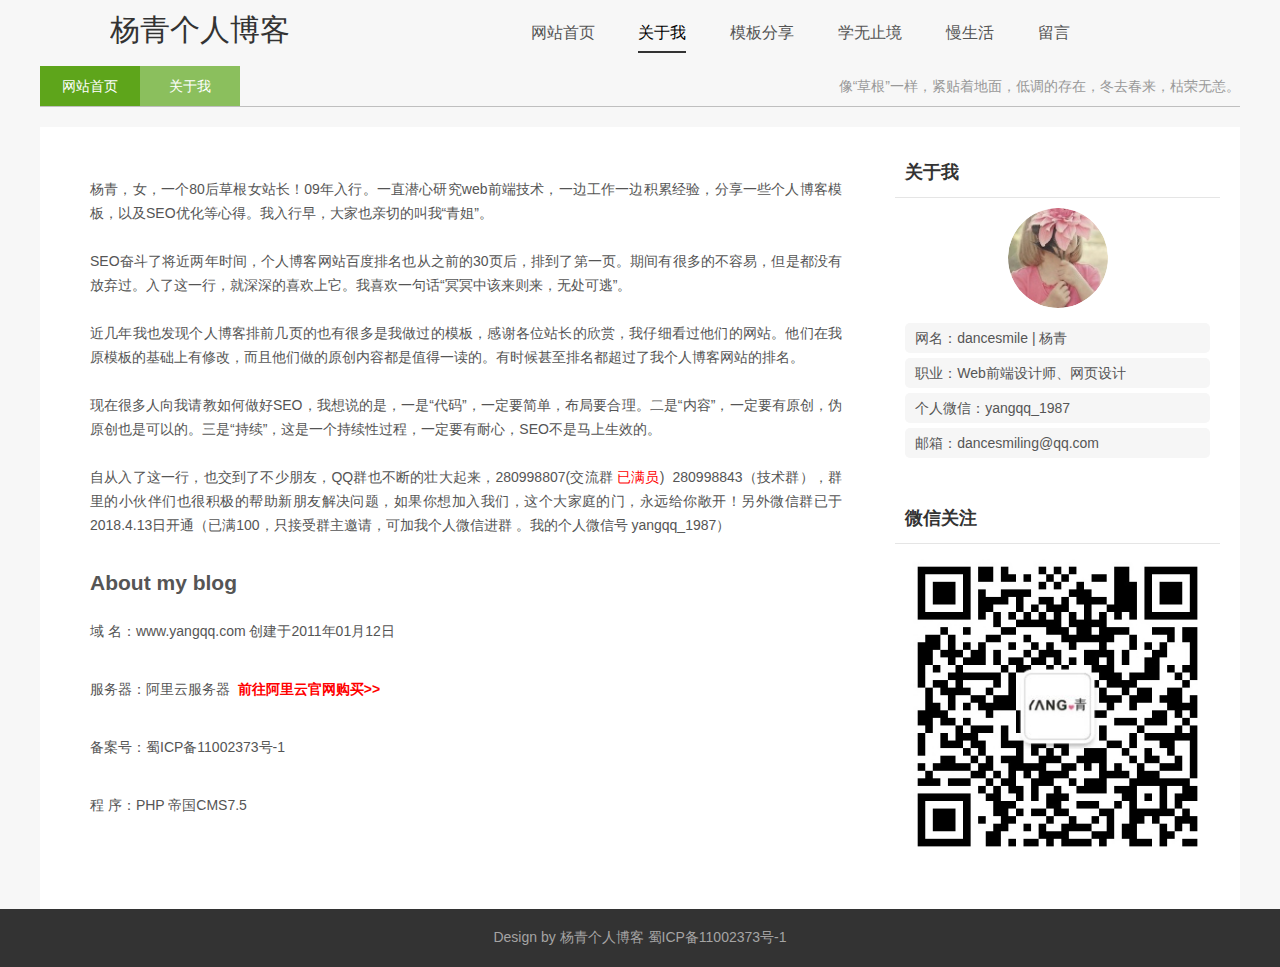
<file: info/templates/about.html>
<!doctype html>
<html>
<head>
<meta charset="utf-8">
<title>关于_杨青个人博客 - 一个站在web前端设计之路的女技术员个人博客网站</title>
<meta name="keywords" content="个人博客,杨青个人博客,个人博客模板,杨青" />
<meta name="description" content="杨青个人博客，是一个站在web前端设计之路的女程序员个人网站，提供个人博客模板免费资源下载的个人原创网站。" />
<meta name="viewport" content="width=device-width, initial-scale=1.0">
<link href="../static/css/base.css" rel="stylesheet">
<link href="../static/css/index.css" rel="stylesheet">
<link href="../static/css/m.css" rel="stylesheet">
<!--[if lt IE 9]>
<script src="js/modernizr.js"></script>
<![endif]-->
<script>
window.onload = function ()
{
	var oH2 = document.getElementsByTagName("h2")[0];
	var oUl = document.getElementsByTagName("ul")[0];
	oH2.onclick = function ()
	{
		var style = oUl.style;
		style.display = style.display == "block" ? "none" : "block";
		oH2.className = style.display == "block" ? "open" : ""
	}
}
</script>
</head>
<body>
<header>
  <div class="tophead">
    <div class="logo"><a href="/">杨青个人博客</a></div>
    <div id="mnav">
      <h2><span class="navicon"></span></h2>
      <ul>
        <li><a href="index.html">网站首页</a></li>
        <li><a href="about.html">关于我</a></li>
        <li><a href="share.html">模板分享</a></li>
        <li><a href="list.html">学无止境</a></li>
        <li><a href="info.html">慢生活</a></li>
        <li><a href="gbook.html">留言</a></li>
      </ul>
    </div>
    <nav class="topnav" id="topnav">
      <ul>
        <li><a href="index.html">网站首页</a></li>
        <li><a href="about.html">关于我</a></li>
        <li><a href="share.html">模板分享</a></li>
        <li><a href="list.html">学无止境</a></li>
        <li><a href="info.html">慢生活</a></li>
        <li><a href="gbook.html">留言</a></li>
      </ul>
    </nav>
  </div>
</header>
<article>
  <h1 class="t_nav"><span>像“草根”一样，紧贴着地面，低调的存在，冬去春来，枯荣无恙。</span><a href="/" class="n1">网站首页</a><a href="/" class="n2">关于我</a></h1>
  <div class="ab_box">
    <div class="leftbox">
      <div class="newsview">
        <div class="news_infos">
          <p>杨青，女，一个80后草根女站长！09年入行。一直潜心研究web前端技术，一边工作一边积累经验，分享一些个人博客模板，以及SEO优化等心得。我入行早，大家也亲切的叫我&ldquo;青姐&rdquo;。<br />
            <br />
            SEO奋斗了将近两年时间，个人博客网站百度排名也从之前的30页后，排到了第一页。期间有很多的不容易，但是都没有放弃过。入了这一行，就深深的喜欢上它。我喜欢一句话&ldquo;冥冥中该来则来，无处可逃&rdquo;。<br />
            <br />
            近几年我也发现个人博客排前几页的也有很多是我做过的模板，感谢各位站长的欣赏，我仔细看过他们的网站。他们在我原模板的基础上有修改，而且他们做的原创内容都是值得一读的。有时候甚至排名都超过了我个人博客网站的排名。<br />
            <br />
            现在很多人向我请教如何做好SEO，我想说的是，一是&ldquo;代码&rdquo;，一定要简单，布局要合理。二是&ldquo;内容&rdquo;，一定要有原创，伪原创也是可以的。三是&ldquo;持续&rdquo;，这是一个持续性过程，一定要有耐心，SEO不是马上生效的。<br />
            <br />
            自从入了这一行，也交到了不少朋友，QQ群也不断的壮大起来，280998807(交流群 <span style="color:#FF0000;">已满员</span>)&nbsp; 280998843（技术群），群里的小伙伴们也很积极的帮助新朋友解决问题，如果你想加入我们，这个大家庭的门，永远给你敞开！另外微信群已于2018.4.13日开通（已满100，只接受群主邀请，可加我个人微信进群 。我的个人微信号 yangqq_1987）</p>
          <br />
          <h2>About my blog</h2>
          &nbsp;
          <p>域 名：www.yangqq.com 创建于2011年01月12日&nbsp;</p>
          <br />
          <p>服务器：阿里云服务器&nbsp;&nbsp;<a href="https://promotion.aliyun.com/ntms/act/ambassador/sharetouser.html?userCode=8smrzoqa&amp;productCode=vm" target="_blank"><span style="color:#FF0000;"><strong>前往阿里云官网购买&gt;&gt;</strong></span></a></p>
          <br />
          <p>备案号：蜀ICP备11002373号-1</p>
          <br />
          <p>程 序：PHP 帝国CMS7.5</p>
        </div>
      </div>
    </div>
    <div class="rightbox">
      <div class="aboutme">
        <h2 class="hometitle">关于我</h2>
        <div class="avatar"> <img src="../static/images/avatar.jpg"> </div>
        <div class="ab_con">
          <p>网名：dancesmile | 杨青</p>
          <p>职业：Web前端设计师、网页设计 </p>
          <p>个人微信：yangqq_1987</p>
          <p>邮箱：dancesmiling@qq.com</p>
        </div>
      </div>
      <div class="weixin">
        <h2 class="hometitle">微信关注</h2>
        <ul>
          <img src="../static/images/wx.jpg">
        </ul>
      </div>
    </div>
  </div>
</article>
<footer>
  <p>Design by <a href="/">杨青个人博客</a> <a href="/">蜀ICP备11002373号-1</a></p>
</footer>
<script src="../static/js/nav.js"></script>
</body>
</html>
</file>
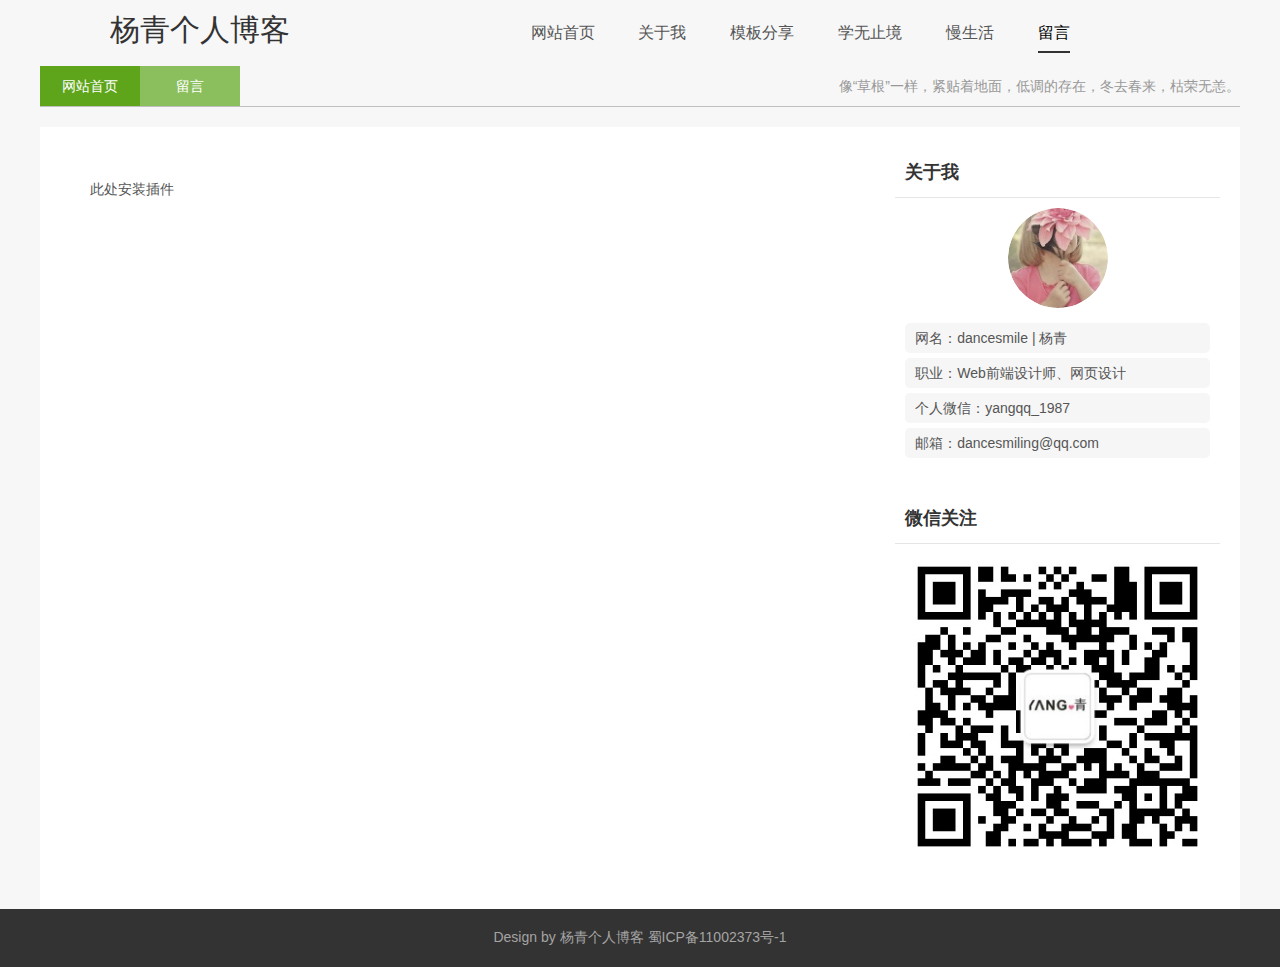
<file: info/templates/gbook.html>
<!doctype html>
<html>
<head>
<meta charset="utf-8">
<title>留言_杨青个人博客 - 一个站在web前端设计之路的女技术员个人博客网站</title>
<meta name="keywords" content="个人博客,杨青个人博客,个人博客模板,杨青" />
<meta name="description" content="杨青个人博客，是一个站在web前端设计之路的女程序员个人网站，提供个人博客模板免费资源下载的个人原创网站。" />
<meta name="viewport" content="width=device-width, initial-scale=1.0">
<link href="../static/css/base.css" rel="stylesheet">
<link href="../static/css/index.css" rel="stylesheet">
<link href="../static/css/m.css" rel="stylesheet">
<!--[if lt IE 9]>
<script src="js/modernizr.js"></script>
<![endif]-->
<script>
window.onload = function ()
{
	var oH2 = document.getElementsByTagName("h2")[0];
	var oUl = document.getElementsByTagName("ul")[0];
	oH2.onclick = function ()
	{
		var style = oUl.style;
		style.display = style.display == "block" ? "none" : "block";
		oH2.className = style.display == "block" ? "open" : ""
	}
}
</script>
</head>
<body>
<header>
  <div class="tophead">
    <div class="logo"><a href="/">杨青个人博客</a></div>
    <div id="mnav">
      <h2><span class="navicon"></span></h2>
      <ul>
        <li><a href="index.html">网站首页</a></li>
        <li><a href="about.html">关于我</a></li>
        <li><a href="share.html">模板分享</a></li>
        <li><a href="list.html">学无止境</a></li>
        <li><a href="info.html">慢生活</a></li>
        <li><a href="gbook.html">留言</a></li>
      </ul>
    </div>
    <nav class="topnav" id="topnav">
      <ul>
        <li><a href="index.html">网站首页</a></li>
        <li><a href="about.html">关于我</a></li>
        <li><a href="share.html">模板分享</a></li>
        <li><a href="list.html">学无止境</a></li>
        <li><a href="info.html">慢生活</a></li>
        <li><a href="gbook.html">留言</a></li>
      </ul>
    </nav>
  </div>
</header>
<article>
  <h1 class="t_nav"><span>像“草根”一样，紧贴着地面，低调的存在，冬去春来，枯荣无恙。</span><a href="/" class="n1">网站首页</a><a href="/" class="n2">留言</a></h1>
  <div class="ab_box">
    <div class="leftbox">
      <div class="newsview">
        <div class="news_infos"> 此处安装插件 </div>
      </div>
    </div>
    <div class="rightbox">
      <div class="aboutme">
        <h2 class="hometitle">关于我</h2>
        <div class="avatar"> <img src="../static/images/avatar.jpg"> </div>
        <div class="ab_con">
          <p>网名：dancesmile | 杨青</p>
          <p>职业：Web前端设计师、网页设计 </p>
          <p>个人微信：yangqq_1987</p>
          <p>邮箱：dancesmiling@qq.com</p>
        </div>
      </div>
      <div class="weixin">
        <h2 class="hometitle">微信关注</h2>
        <ul>
          <img src="../static/images/wx.jpg">
        </ul>
      </div>
    </div>
  </div>
</article>
<footer>
  <p>Design by <a href="/">杨青个人博客</a> <a href="/">蜀ICP备11002373号-1</a></p>
</footer>
<script src="../static/js/nav.js"></script>
</body>
</html>
</file>
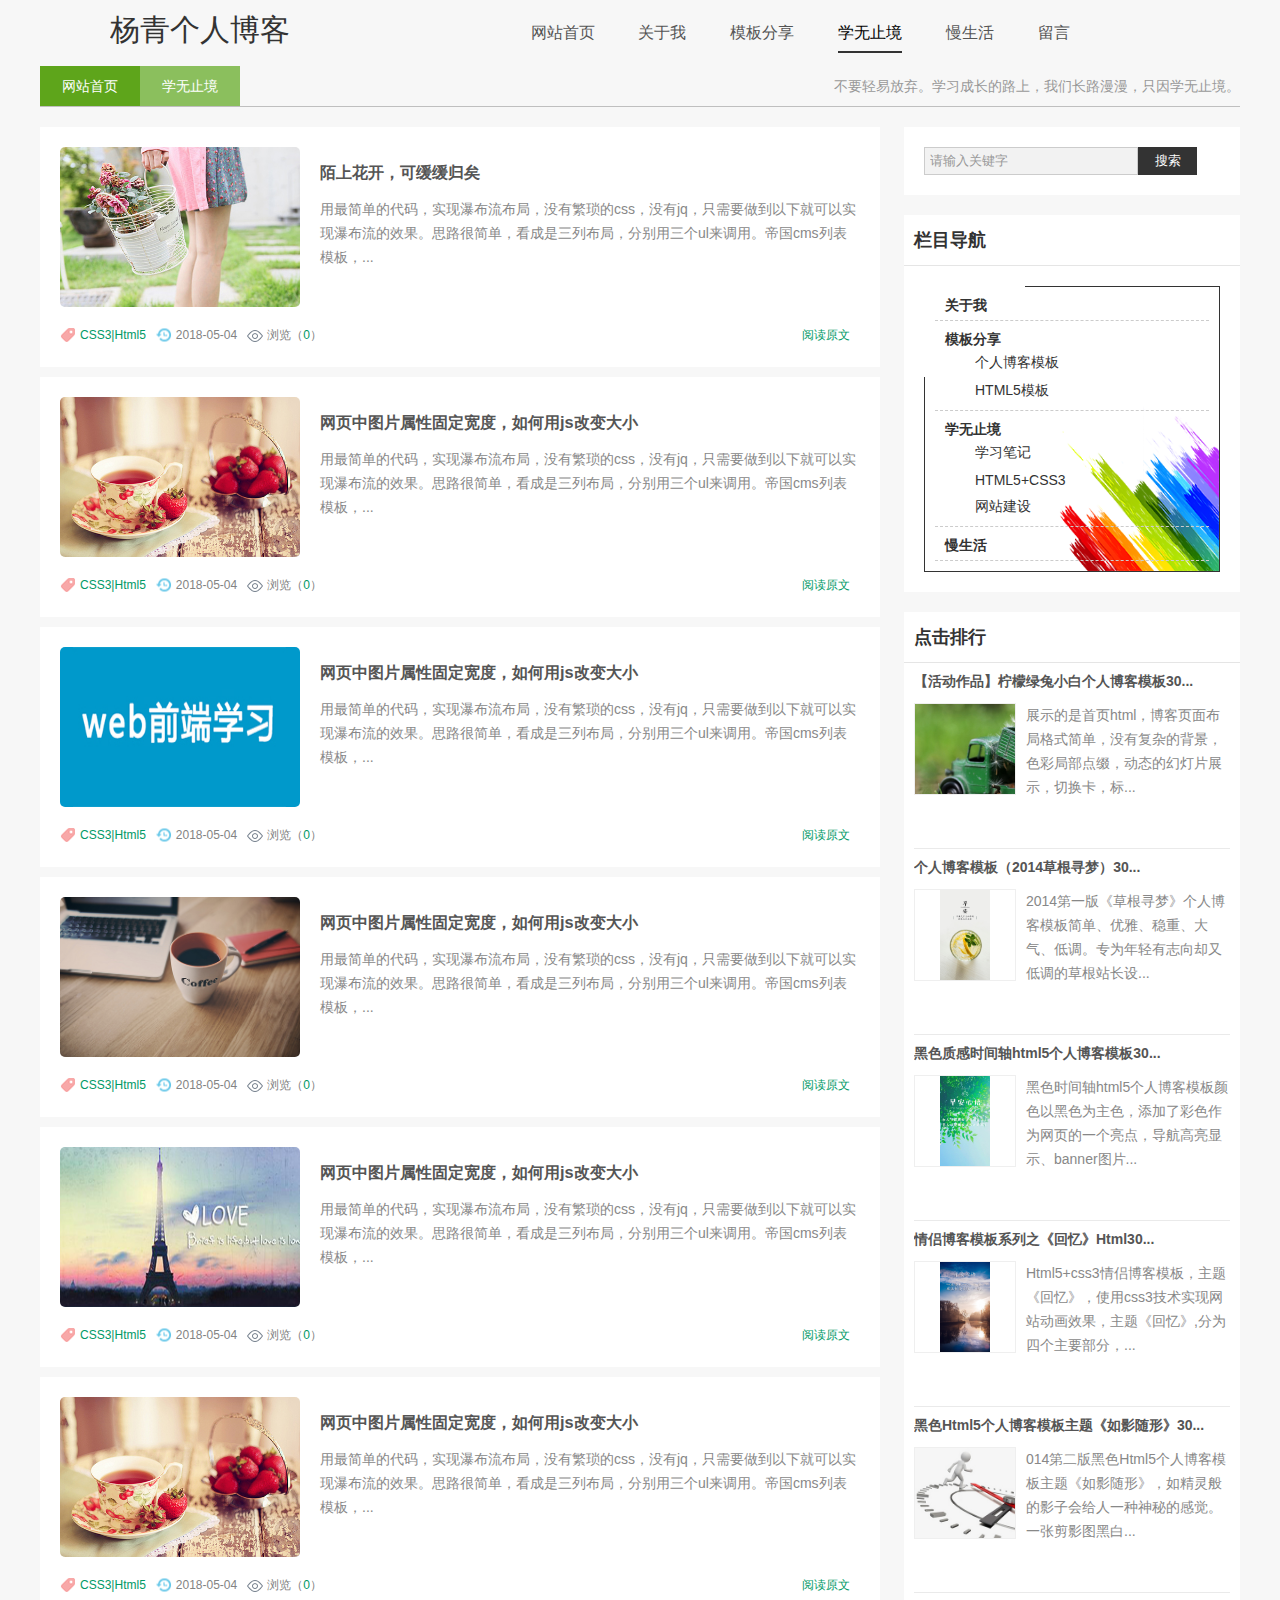
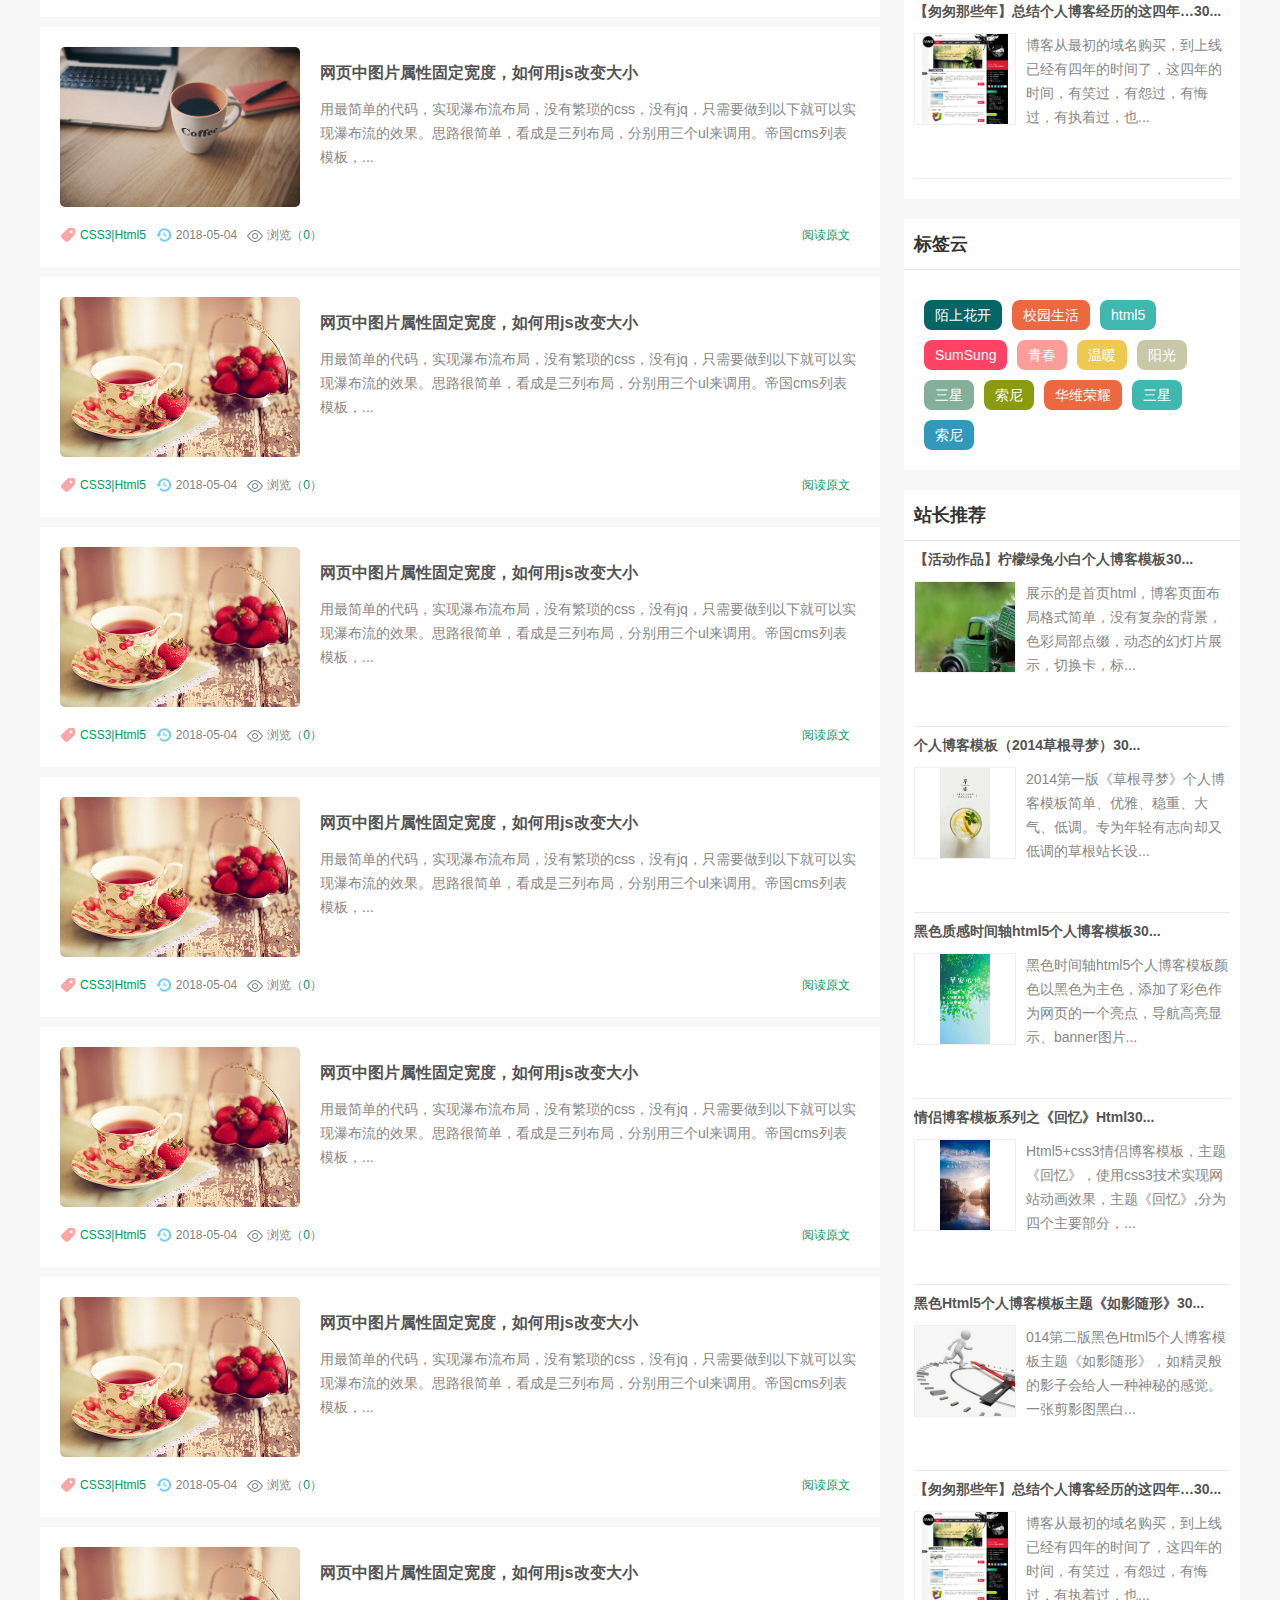
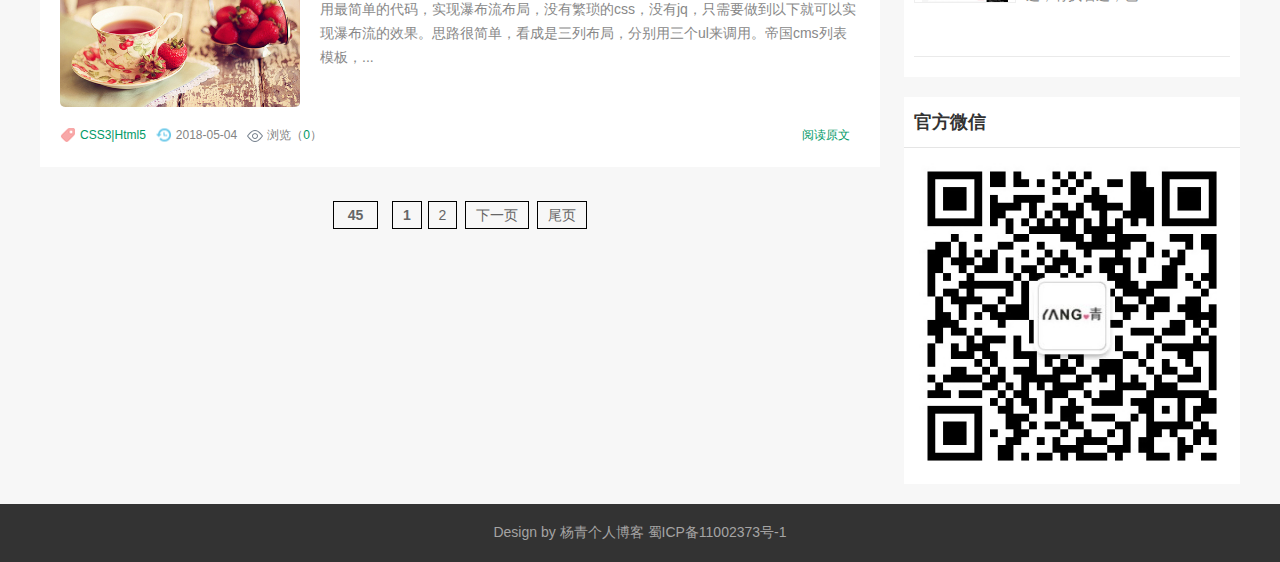
<file: info/templates/list.html>
<!doctype html>
<html>
<head>
<meta charset="utf-8">
<title>学无止境_杨青个人博客 - 一个站在web前端设计之路的女技术员个人博客网站</title>
<meta name="keywords" content="个人博客,杨青个人博客,个人博客模板,杨青" />
<meta name="description" content="杨青个人博客，是一个站在web前端设计之路的女程序员个人网站，提供个人博客模板免费资源下载的个人原创网站。" />
<meta name="viewport" content="width=device-width, initial-scale=1.0">
<link href="../static/css/base.css" rel="stylesheet">
<link href="../static/css/index.css" rel="stylesheet">
<link href="../static/css/m.css" rel="stylesheet">

<!--[if lt IE 9]>
<script src="js/modernizr.js"></script>
<![endif]-->
<script>
window.onload = function ()
{
	var oH2 = document.getElementsByTagName("h2")[0];
	var oUl = document.getElementsByTagName("ul")[0];
	oH2.onclick = function ()
	{
		var style = oUl.style;
		style.display = style.display == "block" ? "none" : "block";
		oH2.className = style.display == "block" ? "open" : ""
	}
}
</script>
</head>
<body>
<header>
  <div class="tophead">
    <div class="logo"><a href="/">杨青个人博客</a></div>
    <div id="mnav">
      <h2><span class="navicon"></span></h2>
      <ul>
        <li><a href="index.html">网站首页</a></li>
        <li><a href="about.html">关于我</a></li>
        <li><a href="share.html">模板分享</a></li>
        <li><a href="list.html">学无止境</a></li>
        <li><a href="info.html">慢生活</a></li>
        <li><a href="gbook.html">留言</a></li>
      </ul>
    </div>
    <nav class="topnav" id="topnav">
      <ul>
        <li><a href="index.html">网站首页</a></li>
        <li><a href="about.html">关于我</a></li>
        <li><a href="share.html">模板分享</a></li>
        <li><a href="list.html">学无止境</a></li>
        <li><a href="info.html">慢生活</a></li>
        <li><a href="gbook.html">留言</a></li>
      </ul>
    </nav>
  </div>
</header>
<article>
  <h1 class="t_nav"><span>不要轻易放弃。学习成长的路上，我们长路漫漫，只因学无止境。 </span><a href="/" class="n1">网站首页</a><a href="/" class="n2">学无止境</a></h1>
  <div class="blogs">
    <div class="mt20"></div>
    <li> <span class="blogpic"><a href="/"><img src="../static/images/text02.jpg"></a></span>
      <h3 class="blogtitle"><a href="/">陌上花开，可缓缓归矣</a></h3>
      <div class="bloginfo">
        <p>用最简单的代码，实现瀑布流布局，没有繁琐的css，没有jq，只需要做到以下就可以实现瀑布流的效果。思路很简单，看成是三列布局，分别用三个ul来调用。帝国cms列表模板，...</p>
      </div>
      <div class="autor"><span class="lm"><a href="/" title="CSS3|Html5" target="_blank" class="classname">CSS3|Html5</a></span><span class="dtime">2018-05-04</span><span class="viewnum">浏览（<a href="/">0</a>）</span><span class="readmore"><a href="/">阅读原文</a></span></div>
    </li>
    <li> <span class="blogpic"><a href="/"><img src="../static/images/text01.jpg"></a></span>
      <h3 class="blogtitle"><a href="/">网页中图片属性固定宽度，如何用js改变大小</a></h3>
      <div class="bloginfo">
        <p>用最简单的代码，实现瀑布流布局，没有繁琐的css，没有jq，只需要做到以下就可以实现瀑布流的效果。思路很简单，看成是三列布局，分别用三个ul来调用。帝国cms列表模板，...</p>
      </div>
      <div class="autor"><span class="lm"><a href="/" title="CSS3|Html5" target="_blank" class="classname">CSS3|Html5</a></span><span class="dtime">2018-05-04</span><span class="viewnum">浏览（<a href="/">0</a>）</span><span class="readmore"><a href="/">阅读原文</a></span></div>
    </li>
    <li> <span class="blogpic"><a href="/"><img src="../static/images/zd03.jpg"></a></span>
      <h3 class="blogtitle"><a href="/">网页中图片属性固定宽度，如何用js改变大小</a></h3>
      <div class="bloginfo">
        <p>用最简单的代码，实现瀑布流布局，没有繁琐的css，没有jq，只需要做到以下就可以实现瀑布流的效果。思路很简单，看成是三列布局，分别用三个ul来调用。帝国cms列表模板，...</p>
      </div>
      <div class="autor"><span class="lm"><a href="/" title="CSS3|Html5" target="_blank" class="classname">CSS3|Html5</a></span><span class="dtime">2018-05-04</span><span class="viewnum">浏览（<a href="/">0</a>）</span><span class="readmore"><a href="/">阅读原文</a></span></div>
    </li>
    <li> <span class="blogpic"><a href="/"><img src="../static/images/zd01.jpg"></a></span>
      <h3 class="blogtitle"><a href="/">网页中图片属性固定宽度，如何用js改变大小</a></h3>
      <div class="bloginfo">
        <p>用最简单的代码，实现瀑布流布局，没有繁琐的css，没有jq，只需要做到以下就可以实现瀑布流的效果。思路很简单，看成是三列布局，分别用三个ul来调用。帝国cms列表模板，...</p>
      </div>
      <div class="autor"><span class="lm"><a href="/" title="CSS3|Html5" target="_blank" class="classname">CSS3|Html5</a></span><span class="dtime">2018-05-04</span><span class="viewnum">浏览（<a href="/">0</a>）</span><span class="readmore"><a href="/">阅读原文</a></span></div>
    </li>
    <li> <span class="blogpic"><a href="/"><img src="../static/images/zd02.jpg"></a></span>
      <h3 class="blogtitle"><a href="/">网页中图片属性固定宽度，如何用js改变大小</a></h3>
      <div class="bloginfo">
        <p>用最简单的代码，实现瀑布流布局，没有繁琐的css，没有jq，只需要做到以下就可以实现瀑布流的效果。思路很简单，看成是三列布局，分别用三个ul来调用。帝国cms列表模板，...</p>
      </div>
      <div class="autor"><span class="lm"><a href="/" title="CSS3|Html5" target="_blank" class="classname">CSS3|Html5</a></span><span class="dtime">2018-05-04</span><span class="viewnum">浏览（<a href="/">0</a>）</span><span class="readmore"><a href="/">阅读原文</a></span></div>
    </li>
    <li> <span class="blogpic"><a href="/"><img src="../static/images/text01.jpg"></a></span>
      <h3 class="blogtitle"><a href="/">网页中图片属性固定宽度，如何用js改变大小</a></h3>
      <div class="bloginfo">
        <p>用最简单的代码，实现瀑布流布局，没有繁琐的css，没有jq，只需要做到以下就可以实现瀑布流的效果。思路很简单，看成是三列布局，分别用三个ul来调用。帝国cms列表模板，...</p>
      </div>
      <div class="autor"><span class="lm"><a href="/" title="CSS3|Html5" target="_blank" class="classname">CSS3|Html5</a></span><span class="dtime">2018-05-04</span><span class="viewnum">浏览（<a href="/">0</a>）</span><span class="readmore"><a href="/">阅读原文</a></span></div>
    </li>
    <li> <span class="blogpic"><a href="/"><img src="../static/images/zd01.jpg"></a></span>
      <h3 class="blogtitle"><a href="/">网页中图片属性固定宽度，如何用js改变大小</a></h3>
      <div class="bloginfo">
        <p>用最简单的代码，实现瀑布流布局，没有繁琐的css，没有jq，只需要做到以下就可以实现瀑布流的效果。思路很简单，看成是三列布局，分别用三个ul来调用。帝国cms列表模板，...</p>
      </div>
      <div class="autor"><span class="lm"><a href="/" title="CSS3|Html5" target="_blank" class="classname">CSS3|Html5</a></span><span class="dtime">2018-05-04</span><span class="viewnum">浏览（<a href="/">0</a>）</span><span class="readmore"><a href="/">阅读原文</a></span></div>
    </li>
    <li> <span class="blogpic"><a href="/"><img src="../static/images/text01.jpg"></a></span>
      <h3 class="blogtitle"><a href="/">网页中图片属性固定宽度，如何用js改变大小</a></h3>
      <div class="bloginfo">
        <p>用最简单的代码，实现瀑布流布局，没有繁琐的css，没有jq，只需要做到以下就可以实现瀑布流的效果。思路很简单，看成是三列布局，分别用三个ul来调用。帝国cms列表模板，...</p>
      </div>
      <div class="autor"><span class="lm"><a href="/" title="CSS3|Html5" target="_blank" class="classname">CSS3|Html5</a></span><span class="dtime">2018-05-04</span><span class="viewnum">浏览（<a href="/">0</a>）</span><span class="readmore"><a href="/">阅读原文</a></span></div>
    </li>
    <li> <span class="blogpic"><a href="/"><img src="../static/images/text01.jpg"></a></span>
      <h3 class="blogtitle"><a href="/">网页中图片属性固定宽度，如何用js改变大小</a></h3>
      <div class="bloginfo">
        <p>用最简单的代码，实现瀑布流布局，没有繁琐的css，没有jq，只需要做到以下就可以实现瀑布流的效果。思路很简单，看成是三列布局，分别用三个ul来调用。帝国cms列表模板，...</p>
      </div>
      <div class="autor"><span class="lm"><a href="/" title="CSS3|Html5" target="_blank" class="classname">CSS3|Html5</a></span><span class="dtime">2018-05-04</span><span class="viewnum">浏览（<a href="/">0</a>）</span><span class="readmore"><a href="/">阅读原文</a></span></div>
    </li>
    <li> <span class="blogpic"><a href="/"><img src="../static/images/text01.jpg"></a></span>
      <h3 class="blogtitle"><a href="/">网页中图片属性固定宽度，如何用js改变大小</a></h3>
      <div class="bloginfo">
        <p>用最简单的代码，实现瀑布流布局，没有繁琐的css，没有jq，只需要做到以下就可以实现瀑布流的效果。思路很简单，看成是三列布局，分别用三个ul来调用。帝国cms列表模板，...</p>
      </div>
      <div class="autor"><span class="lm"><a href="/" title="CSS3|Html5" target="_blank" class="classname">CSS3|Html5</a></span><span class="dtime">2018-05-04</span><span class="viewnum">浏览（<a href="/">0</a>）</span><span class="readmore"><a href="/">阅读原文</a></span></div>
    </li>
    <li> <span class="blogpic"><a href="/"><img src="../static/images/text01.jpg"></a></span>
      <h3 class="blogtitle"><a href="/">网页中图片属性固定宽度，如何用js改变大小</a></h3>
      <div class="bloginfo">
        <p>用最简单的代码，实现瀑布流布局，没有繁琐的css，没有jq，只需要做到以下就可以实现瀑布流的效果。思路很简单，看成是三列布局，分别用三个ul来调用。帝国cms列表模板，...</p>
      </div>
      <div class="autor"><span class="lm"><a href="/" title="CSS3|Html5" target="_blank" class="classname">CSS3|Html5</a></span><span class="dtime">2018-05-04</span><span class="viewnum">浏览（<a href="/">0</a>）</span><span class="readmore"><a href="/">阅读原文</a></span></div>
    </li>
    <li> <span class="blogpic"><a href="/"><img src="../static/images/text01.jpg"></a></span>
      <h3 class="blogtitle"><a href="/">网页中图片属性固定宽度，如何用js改变大小</a></h3>
      <div class="bloginfo">
        <p>用最简单的代码，实现瀑布流布局，没有繁琐的css，没有jq，只需要做到以下就可以实现瀑布流的效果。思路很简单，看成是三列布局，分别用三个ul来调用。帝国cms列表模板，...</p>
      </div>
      <div class="autor"><span class="lm"><a href="/" title="CSS3|Html5" target="_blank" class="classname">CSS3|Html5</a></span><span class="dtime">2018-05-04</span><span class="viewnum">浏览（<a href="/">0</a>）</span><span class="readmore"><a href="/">阅读原文</a></span></div>
    </li>
    <li> <span class="blogpic"><a href="/"><img src="../static/images/text01.jpg"></a></span>
      <h3 class="blogtitle"><a href="/">网页中图片属性固定宽度，如何用js改变大小</a></h3>
      <div class="bloginfo">
        <p>用最简单的代码，实现瀑布流布局，没有繁琐的css，没有jq，只需要做到以下就可以实现瀑布流的效果。思路很简单，看成是三列布局，分别用三个ul来调用。帝国cms列表模板，...</p>
      </div>
      <div class="autor"><span class="lm"><a href="/" title="CSS3|Html5" target="_blank" class="classname">CSS3|Html5</a></span><span class="dtime">2018-05-04</span><span class="viewnum">浏览（<a href="/">0</a>）</span><span class="readmore"><a href="/">阅读原文</a></span></div>
    </li>
    <div class="pagelist"><a title="Total record">&nbsp;<b>45</b> </a>&nbsp;&nbsp;&nbsp;<b>1</b>&nbsp;<a href="/download/index_2.html">2</a>&nbsp;<a href="/download/index_2.html">下一页</a>&nbsp;<a href="/download/index_2.html">尾页</a></div>
  </div>
  <div class="sidebar">
    <div class="search">
      <form action="/e/search/index.php" method="post" name="searchform" id="searchform">
        <input name="keyboard" id="keyboard" class="input_text" value="请输入关键字" style="color: rgb(153, 153, 153);" onfocus="if(value=='请输入关键字'){this.style.color='#000';value=''}" onblur="if(value==''){this.style.color='#999';value='请输入关键字'}" type="text">
        <input name="show" value="title" type="hidden">
        <input name="tempid" value="1" type="hidden">
        <input name="tbname" value="news" type="hidden">
        <input name="Submit" class="input_submit" value="搜索" type="submit">
      </form>
    </div>
    <div class="lmnav">
      <h2 class="hometitle">栏目导航</h2>
      <ul class="navbor">
        <li><a href="#">关于我</a></li>
        <li><a href="share.html">模板分享</a>
          <ul>
            <li><a href="list.html">个人博客模板</a></li>
            <li><a href="#">HTML5模板</a></li>
          </ul>
        </li>
        <li><a href="list.html">学无止境</a>
          <ul>
            <li><a href="list.html">学习笔记</a></li>
            <li><a href="#">HTML5+CSS3</a></li>
            <li><a href="#">网站建设</a></li>
          </ul>
        </li>
        <li><a href="#">慢生活</a></li>
      </ul>
    </div>
    <div class="paihang">
      <h2 class="hometitle">点击排行</h2>
      <ul>
        <li><b><a href="/download/div/2015-04-10/746.html" target="_blank">【活动作品】柠檬绿兔小白个人博客模板30...</a></b>
          <p><i><img src="../static/images/t02.jpg"></i>展示的是首页html，博客页面布局格式简单，没有复杂的背景，色彩局部点缀，动态的幻灯片展示，切换卡，标...</p>
        </li>
        <li><b><a href="/download/div/2014-02-19/649.html" target="_blank"> 个人博客模板（2014草根寻梦）30...</a></b>
          <p><i><img src="../static/images/b03.jpg"></i>2014第一版《草根寻梦》个人博客模板简单、优雅、稳重、大气、低调。专为年轻有志向却又低调的草根站长设...</p>
        </li>
        <li><b><a href="/download/div/2013-08-08/571.html" target="_blank">黑色质感时间轴html5个人博客模板30...</a></b>
          <p><i><img src="../static/images/b04.jpg"></i>黑色时间轴html5个人博客模板颜色以黑色为主色，添加了彩色作为网页的一个亮点，导航高亮显示、banner图片...</p>
        </li>
        <li><b><a href="/download/div/2014-09-18/730.html" target="_blank">情侣博客模板系列之《回忆》Html30...</a></b>
          <p><i><img src="../static/images/b05.jpg"></i>Html5+css3情侣博客模板，主题《回忆》，使用css3技术实现网站动画效果，主题《回忆》,分为四个主要部分，...</p>
        </li>
        <li><b><a href="/download/div/2014-04-17/661.html" target="_blank">黑色Html5个人博客模板主题《如影随形》30...</a></b>
          <p><i><img src="../static/images/b06.jpg"></i>014第二版黑色Html5个人博客模板主题《如影随形》，如精灵般的影子会给人一种神秘的感觉。一张剪影图黑白...</p>
        </li>
        <li><b><a href="/jstt/bj/2015-01-09/740.html" target="_blank">【匆匆那些年】总结个人博客经历的这四年…30...</a></b>
          <p><i><img src="../static/images/mb02.jpg"></i>博客从最初的域名购买，到上线已经有四年的时间了，这四年的时间，有笑过，有怨过，有悔过，有执着过，也...</p>
        </li>
      </ul>
    </div>
    <div class="cloud">
      <h2 class="hometitle">标签云</h2>
      <ul>
        <a href="/">陌上花开</a> <a href="/">校园生活</a> <a href="/">html5</a> <a href="/">SumSung</a> <a href="/">青春</a> <a href="/">温暖</a> <a href="/">阳光</a> <a href="/">三星</a><a href="/">索尼</a> <a href="/">华维荣耀</a> <a href="/">三星</a> <a href="/">索尼</a>
      </ul>
    </div>
    <div class="paihang">
      <h2 class="hometitle">站长推荐</h2>
      <ul>
        <li><b><a href="/download/div/2015-04-10/746.html" target="_blank">【活动作品】柠檬绿兔小白个人博客模板30...</a></b>
          <p><i><img src="../static/images/t02.jpg"></i>展示的是首页html，博客页面布局格式简单，没有复杂的背景，色彩局部点缀，动态的幻灯片展示，切换卡，标...</p>
        </li>
        <li><b><a href="/download/div/2014-02-19/649.html" target="_blank"> 个人博客模板（2014草根寻梦）30...</a></b>
          <p><i><img src="../static/images/b03.jpg"></i>2014第一版《草根寻梦》个人博客模板简单、优雅、稳重、大气、低调。专为年轻有志向却又低调的草根站长设...</p>
        </li>
        <li><b><a href="/download/div/2013-08-08/571.html" target="_blank">黑色质感时间轴html5个人博客模板30...</a></b>
          <p><i><img src="../static/images/b04.jpg"></i>黑色时间轴html5个人博客模板颜色以黑色为主色，添加了彩色作为网页的一个亮点，导航高亮显示、banner图片...</p>
        </li>
        <li><b><a href="/download/div/2014-09-18/730.html" target="_blank">情侣博客模板系列之《回忆》Html30...</a></b>
          <p><i><img src="../static/images/b05.jpg"></i>Html5+css3情侣博客模板，主题《回忆》，使用css3技术实现网站动画效果，主题《回忆》,分为四个主要部分，...</p>
        </li>
        <li><b><a href="/download/div/2014-04-17/661.html" target="_blank">黑色Html5个人博客模板主题《如影随形》30...</a></b>
          <p><i><img src="../static/images/b06.jpg"></i>014第二版黑色Html5个人博客模板主题《如影随形》，如精灵般的影子会给人一种神秘的感觉。一张剪影图黑白...</p>
        </li>
        <li><b><a href="/jstt/bj/2015-01-09/740.html" target="_blank">【匆匆那些年】总结个人博客经历的这四年…30...</a></b>
          <p><i><img src="../static/images/mb02.jpg"></i>博客从最初的域名购买，到上线已经有四年的时间了，这四年的时间，有笑过，有怨过，有悔过，有执着过，也...</p>
        </li>
      </ul>
    </div>
    <div class="weixin">
      <h2 class="hometitle">官方微信</h2>
      <ul>
        <img src="../static/images/wx.jpg">
      </ul>
    </div>
  </div>
</article>
<footer>
  <p>Design by <a href="/">杨青个人博客</a> <a href="/">蜀ICP备11002373号-1</a></p>
</footer>
<script src="../static/js/nav.js"></script>
</body>
</html>
</file>
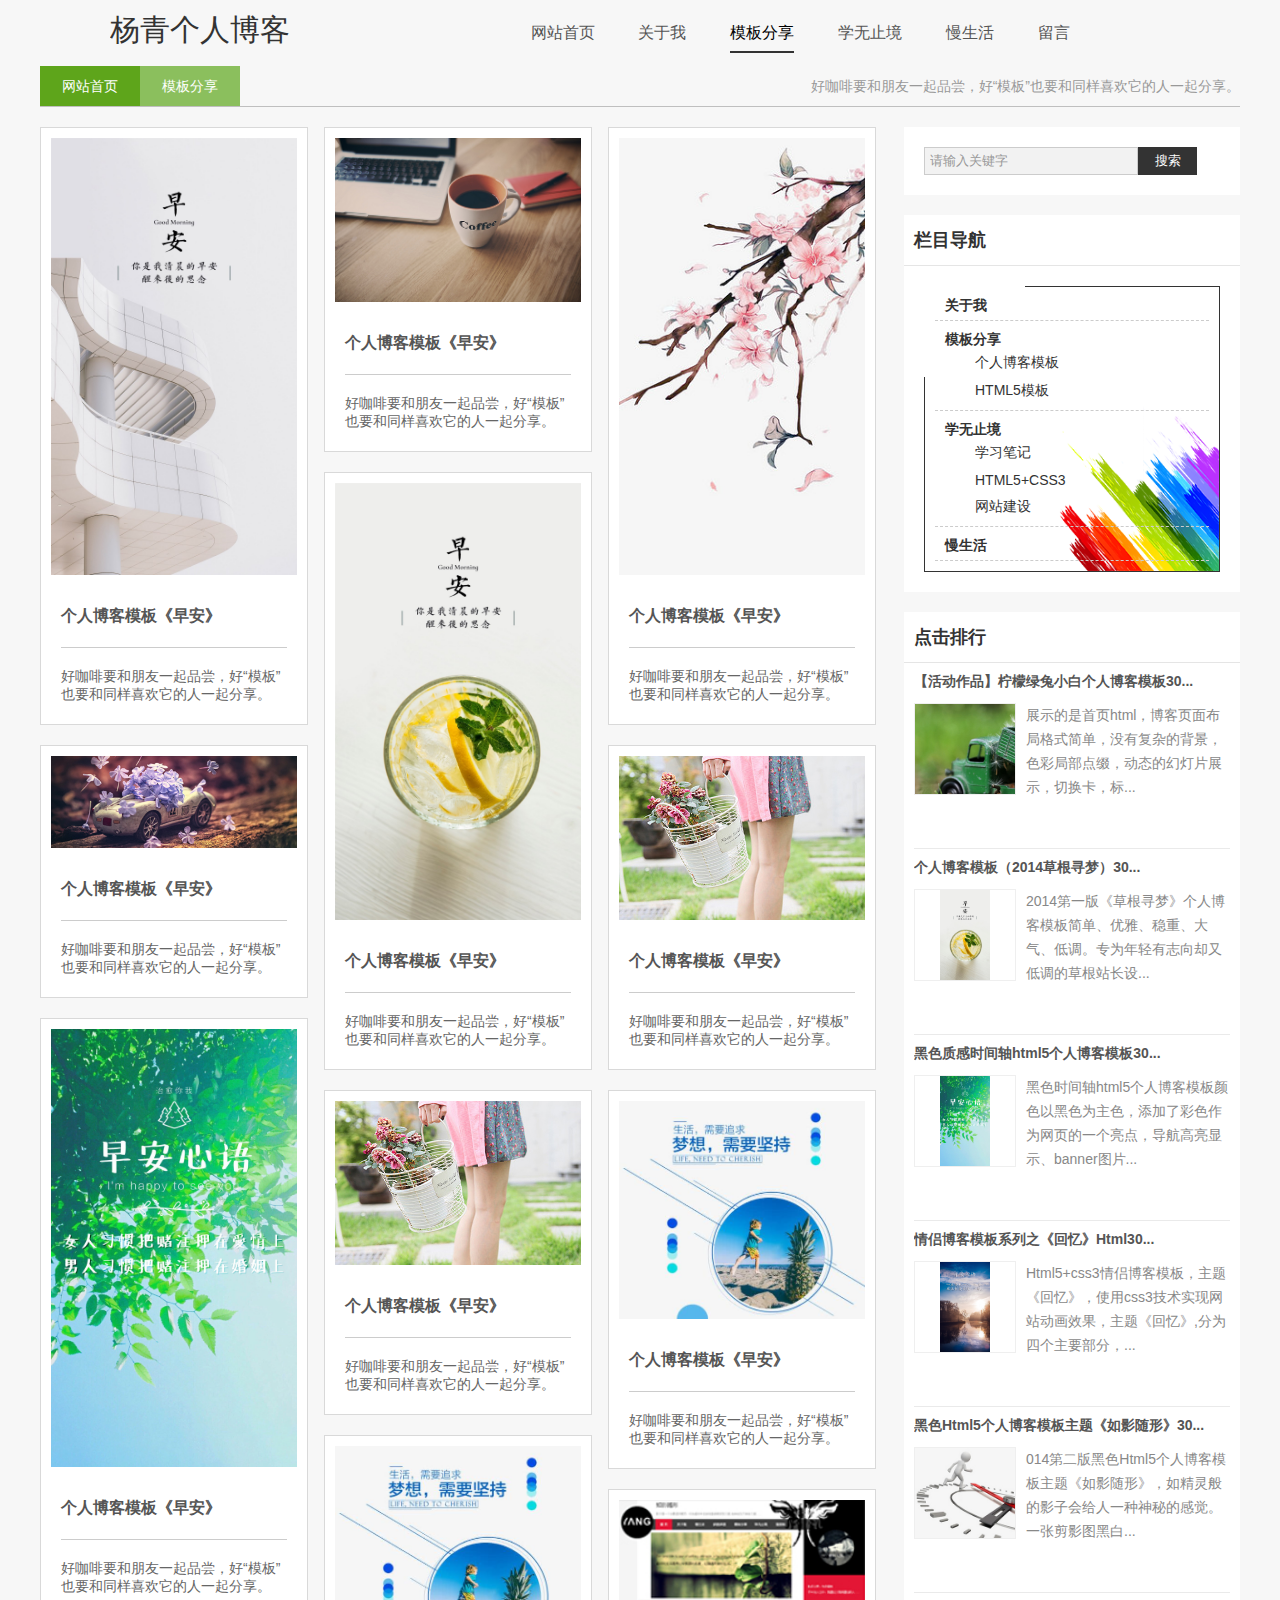
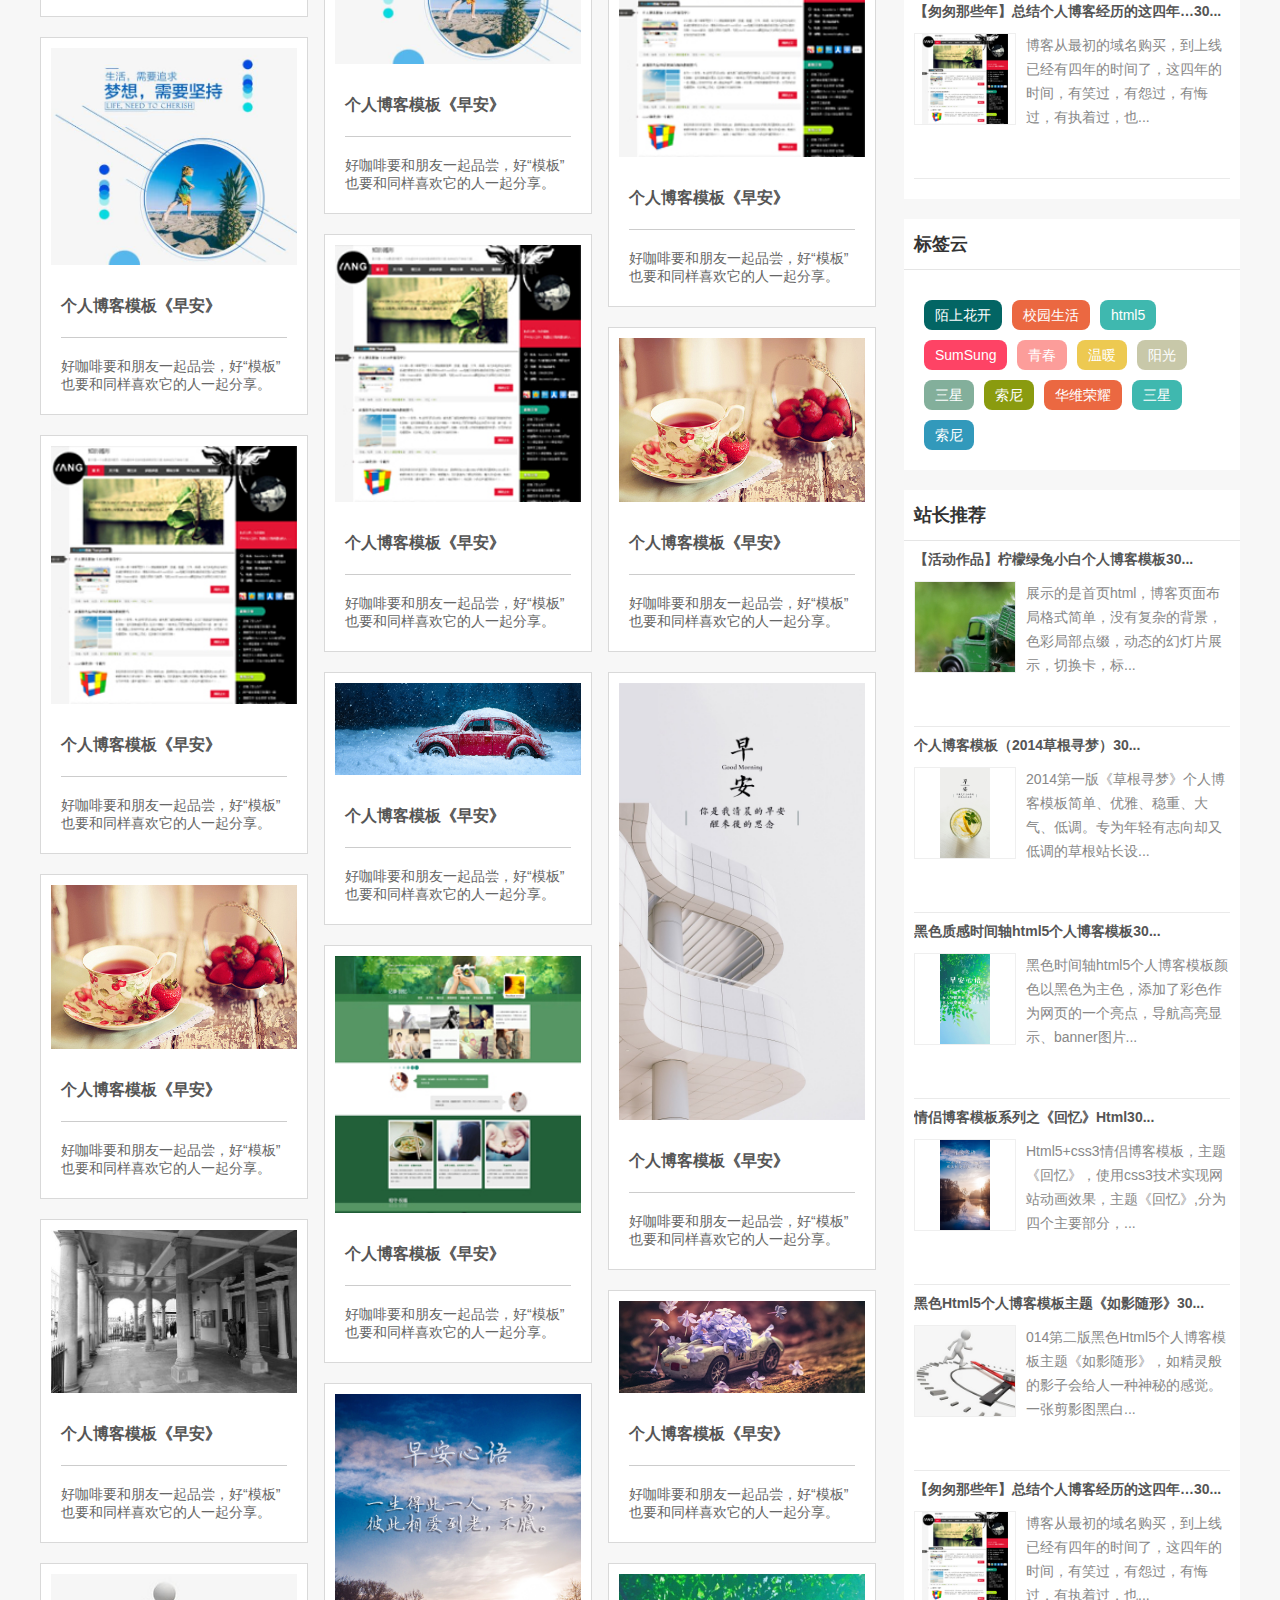
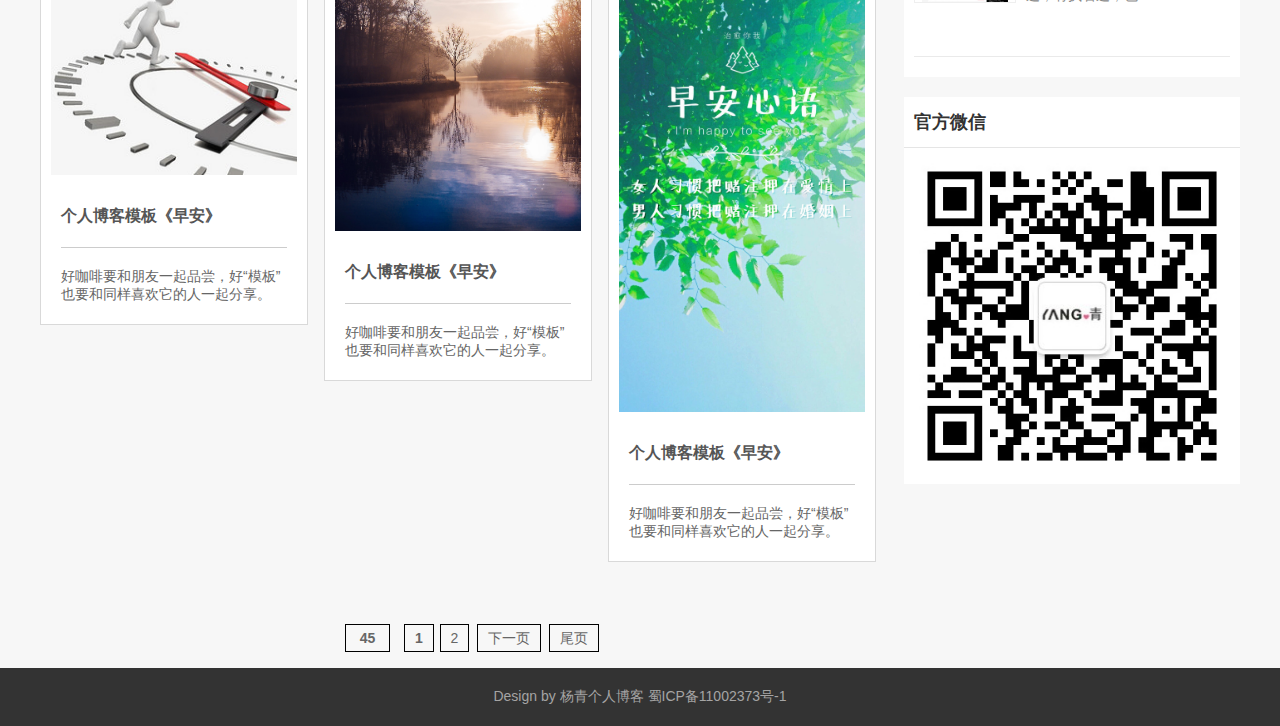
<file: info/templates/share.html>
<!doctype html>
<html>
<head>
<meta charset="utf-8">
<title>模板分享_杨青个人博客 - 一个站在web前端设计之路的女技术员个人博客网站</title>
<meta name="keywords" content="个人博客,杨青个人博客,个人博客模板,杨青" />
<meta name="description" content="杨青个人博客，是一个站在web前端设计之路的女程序员个人网站，提供个人博客模板免费资源下载的个人原创网站。" />
<meta name="viewport" content="width=device-width, initial-scale=1.0">
<link href="../static/css/base.css" rel="stylesheet">
<link href="../static/css/index.css" rel="stylesheet">
<link href="../static/css/m.css" rel="stylesheet">
<!--[if lt IE 9]>
<script src="js/modernizr.js"></script>
<![endif]-->
<script>
window.onload = function ()
{
	var oH2 = document.getElementsByTagName("h2")[0];
	var oUl = document.getElementsByTagName("ul")[0];
	oH2.onclick = function ()
	{
		var style = oUl.style;
		style.display = style.display == "block" ? "none" : "block";
		oH2.className = style.display == "block" ? "open" : ""
	}
}
</script>
</head>
<body>
<header>
  <div class="tophead">
   <div class="logo"><a href="/">杨青个人博客</a></div>
    <div id="mnav">
      <h2><span class="navicon"></span></h2>
      <ul>
        <li><a href="index.html">网站首页</a></li>
        <li><a href="about.html">关于我</a></li>
        <li><a href="share.html">模板分享</a></li>
        <li><a href="list.html">学无止境</a></li>
        <li><a href="info.html">慢生活</a></li>
        <li><a href="gbook.html">留言</a></li>
      </ul>
    </div>
    <nav class="topnav" id="topnav">
      <ul>
        <li><a href="index.html">网站首页</a></li>
        <li><a href="about.html">关于我</a></li>
        <li><a href="share.html">模板分享</a></li>
        <li><a href="list.html">学无止境</a></li>
        <li><a href="info.html">慢生活</a></li>
        <li><a href="gbook.html">留言</a></li>
      </ul>
    </nav>
  </div>
</header>
<article>
  <h1 class="t_nav"><span>好咖啡要和朋友一起品尝，好“模板”也要和同样喜欢它的人一起分享。 </span><a href="/" class="n1">网站首页</a><a href="/" class="n2">模板分享</a></h1>
  <div class="picbox">
    <ul>
      <li><a href="/"><i><img src="../static/images/b01.jpg"></i>
        <div class="picinfo">
          <h3>个人博客模板《早安》</h3>
          <span>好咖啡要和朋友一起品尝，好“模板”也要和同样喜欢它的人一起分享。</span> </div>
        </a></li>
      <li><a href="/"><i><img src="../static/images/t03.jpg"></i>
        <div class="picinfo">
          <h3>个人博客模板《早安》</h3>
          <span>好咖啡要和朋友一起品尝，好“模板”也要和同样喜欢它的人一起分享。</span> </div>
        </a></li>
      <li><a href="/"><i><img src="../static/images/b04.jpg"></i>
        <div class="picinfo">
          <h3>个人博客模板《早安》</h3>
          <span>好咖啡要和朋友一起品尝，好“模板”也要和同样喜欢它的人一起分享。</span> </div>
        </a></li>
      <li><a href="/"><i><img src="../static/images/v1.jpg"></i>
        <div class="picinfo">
          <h3>个人博客模板《早安》</h3>
          <span>好咖啡要和朋友一起品尝，好“模板”也要和同样喜欢它的人一起分享。</span> </div>
        </a></li>
      <li><a href="/"><i><img src="../static/images/mb02.jpg"></i>
        <div class="picinfo">
          <h3>个人博客模板《早安》</h3>
          <span>好咖啡要和朋友一起品尝，好“模板”也要和同样喜欢它的人一起分享。</span> </div>
        </a></li>
      <li><a href="/"><i><img src="../static/images/text01.jpg"></i>
        <div class="picinfo">
          <h3>个人博客模板《早安》</h3>
          <span>好咖啡要和朋友一起品尝，好“模板”也要和同样喜欢它的人一起分享。</span> </div>
        </a></li>
      <li><a href="/"><i><img src="../static/images/v2.jpg"></i>
        <div class="picinfo">
          <h3>个人博客模板《早安》</h3>
          <span>好咖啡要和朋友一起品尝，好“模板”也要和同样喜欢它的人一起分享。</span> </div>
        </a></li>
      <li><a href="/"><i><img src="../static/images/b06.jpg"></i>
        <div class="picinfo">
          <h3>个人博客模板《早安》</h3>
          <span>好咖啡要和朋友一起品尝，好“模板”也要和同样喜欢它的人一起分享。</span> </div>
        </a></li>
    </ul>
    <ul>
      <li><a href="/"><i><img src="../static/images/zd01.jpg"></i>
        <div class="picinfo">
          <h3>个人博客模板《早安》</h3>
          <span>好咖啡要和朋友一起品尝，好“模板”也要和同样喜欢它的人一起分享。</span> </div>
        </a></li>
      <li><a href="/"><i><img src="../static/images/b03.jpg"></i>
        <div class="picinfo">
          <h3>个人博客模板《早安》</h3>
          <span>好咖啡要和朋友一起品尝，好“模板”也要和同样喜欢它的人一起分享。</span> </div>
        </a></li>
      <li><a href="/"><i><img src="../static/images/text02.jpg"></i>
        <div class="picinfo">
          <h3>个人博客模板《早安》</h3>
          <span>好咖啡要和朋友一起品尝，好“模板”也要和同样喜欢它的人一起分享。</span> </div>
        </a></li>
      <li><a href="/"><i><img src="../static/images/v1.jpg"></i>
        <div class="picinfo">
          <h3>个人博客模板《早安》</h3>
          <span>好咖啡要和朋友一起品尝，好“模板”也要和同样喜欢它的人一起分享。</span> </div>
        </a></li>
      <li><a href="/"><i><img src="../static/images/mb02.jpg"></i>
        <div class="picinfo">
          <h3>个人博客模板《早安》</h3>
          <span>好咖啡要和朋友一起品尝，好“模板”也要和同样喜欢它的人一起分享。</span> </div>
        </a></li>
      <li><a href="/"><i><img src="../static/images/t01.jpg"></i>
        <div class="picinfo">
          <h3>个人博客模板《早安》</h3>
          <span>好咖啡要和朋友一起品尝，好“模板”也要和同样喜欢它的人一起分享。</span> </div>
        </a></li>
      <li><a href="/"><i><img src="../static/images/mb05.jpg"></i>
        <div class="picinfo">
          <h3>个人博客模板《早安》</h3>
          <span>好咖啡要和朋友一起品尝，好“模板”也要和同样喜欢它的人一起分享。</span> </div>
        </a></li>
      <li><a href="/"><i><img src="../static/images/b05.jpg"></i>
        <div class="picinfo">
          <h3>个人博客模板《早安》</h3>
          <span>好咖啡要和朋友一起品尝，好“模板”也要和同样喜欢它的人一起分享。</span> </div>
        </a></li>
    </ul>
    <ul>
      <li><a href="/"><i><img src="../static/images/b02.jpg"></i>
        <div class="picinfo">
          <h3>个人博客模板《早安》</h3>
          <span>好咖啡要和朋友一起品尝，好“模板”也要和同样喜欢它的人一起分享。</span> </div>
        </a></li>
      <li><a href="/"><i><img src="../static/images/text02.jpg"></i>
        <div class="picinfo">
          <h3>个人博客模板《早安》</h3>
          <span>好咖啡要和朋友一起品尝，好“模板”也要和同样喜欢它的人一起分享。</span> </div>
        </a></li>
      <li><a href="/"><i><img src="../static/images/v1.jpg"></i>
        <div class="picinfo">
          <h3>个人博客模板《早安》</h3>
          <span>好咖啡要和朋友一起品尝，好“模板”也要和同样喜欢它的人一起分享。</span> </div>
        </a></li>
      <li><a href="/"><i><img src="../static/images/mb02.jpg"></i>
        <div class="picinfo">
          <h3>个人博客模板《早安》</h3>
          <span>好咖啡要和朋友一起品尝，好“模板”也要和同样喜欢它的人一起分享。</span> </div>
        </a></li>
      <li><a href="/"><i><img src="../static/images/text01.jpg"></i>
        <div class="picinfo">
          <h3>个人博客模板《早安》</h3>
          <span>好咖啡要和朋友一起品尝，好“模板”也要和同样喜欢它的人一起分享。</span> </div>
        </a></li>
      <li><a href="/"><i><img src="../static/images/b01.jpg"></i>
        <div class="picinfo">
          <h3>个人博客模板《早安》</h3>
          <span>好咖啡要和朋友一起品尝，好“模板”也要和同样喜欢它的人一起分享。</span> </div>
        </a></li>
      <li><a href="/"><i><img src="../static/images/t03.jpg"></i>
        <div class="picinfo">
          <h3>个人博客模板《早安》</h3>
          <span>好咖啡要和朋友一起品尝，好“模板”也要和同样喜欢它的人一起分享。</span> </div>
        </a></li>
      <li><a href="/"><i><img src="../static/images/b04.jpg"></i>
        <div class="picinfo">
          <h3>个人博客模板《早安》</h3>
          <span>好咖啡要和朋友一起品尝，好“模板”也要和同样喜欢它的人一起分享。</span> </div>
        </a></li>
    </ul>
    <div class="blank"></div>
    <div class="pagelist"><a title="Total record">&nbsp;<b>45</b> </a>&nbsp;&nbsp;&nbsp;<b>1</b>&nbsp;<a href="/download/index_2.html">2</a>&nbsp;<a href="/download/index_2.html">下一页</a>&nbsp;<a href="/download/index_2.html">尾页</a></div>
  </div>
  <div class="sidebar">
   <div class="search">
      <form action="/e/search/index.php" method="post" name="searchform" id="searchform">
        <input name="keyboard" id="keyboard" class="input_text" value="请输入关键字" style="color: rgb(153, 153, 153);" onfocus="if(value=='请输入关键字'){this.style.color='#000';value=''}" onblur="if(value==''){this.style.color='#999';value='请输入关键字'}" type="text">
        <input name="show" value="title" type="hidden">
        <input name="tempid" value="1" type="hidden">
        <input name="tbname" value="news" type="hidden">
        <input name="Submit" class="input_submit" value="搜索" type="submit">
      </form>
    </div>
    <div class="lmnav">
      <h2 class="hometitle">栏目导航</h2>
      <ul class="navbor">
        <li><a href="#">关于我</a></li>
        <li><a href="share.html">模板分享</a>
          <ul>
            <li><a href="list.html">个人博客模板</a></li>
            <li><a href="#">HTML5模板</a></li>
          </ul>
        </li>
        <li><a href="list.html">学无止境</a>
          <ul>
            <li><a href="list.html">学习笔记</a></li>
            <li><a href="#">HTML5+CSS3</a></li>
            <li><a href="#">网站建设</a></li>
          </ul>
        </li>
        <li><a href="#">慢生活</a></li>
      </ul>
    </div>
   
    <div class="paihang">
      <h2 class="hometitle">点击排行</h2>
      <ul>
        <li><b><a href="/download/div/2015-04-10/746.html" target="_blank">【活动作品】柠檬绿兔小白个人博客模板30...</a></b>
          <p><i><img src="../static/images/t02.jpg"></i>展示的是首页html，博客页面布局格式简单，没有复杂的背景，色彩局部点缀，动态的幻灯片展示，切换卡，标...</p>
        </li>
        <li><b><a href="/download/div/2014-02-19/649.html" target="_blank"> 个人博客模板（2014草根寻梦）30...</a></b>
          <p><i><img src="../static/images/b03.jpg"></i>2014第一版《草根寻梦》个人博客模板简单、优雅、稳重、大气、低调。专为年轻有志向却又低调的草根站长设...</p>
        </li>
        <li><b><a href="/download/div/2013-08-08/571.html" target="_blank">黑色质感时间轴html5个人博客模板30...</a></b>
          <p><i><img src="../static/images/b04.jpg"></i>黑色时间轴html5个人博客模板颜色以黑色为主色，添加了彩色作为网页的一个亮点，导航高亮显示、banner图片...</p>
        </li>
        <li><b><a href="/download/div/2014-09-18/730.html" target="_blank">情侣博客模板系列之《回忆》Html30...</a></b>
          <p><i><img src="../static/images/b05.jpg"></i>Html5+css3情侣博客模板，主题《回忆》，使用css3技术实现网站动画效果，主题《回忆》,分为四个主要部分，...</p>
        </li>
        <li><b><a href="/download/div/2014-04-17/661.html" target="_blank">黑色Html5个人博客模板主题《如影随形》30...</a></b>
          <p><i><img src="../static/images/b06.jpg"></i>014第二版黑色Html5个人博客模板主题《如影随形》，如精灵般的影子会给人一种神秘的感觉。一张剪影图黑白...</p>
        </li>
        <li><b><a href="/jstt/bj/2015-01-09/740.html" target="_blank">【匆匆那些年】总结个人博客经历的这四年…30...</a></b>
          <p><i><img src="../static/images/mb02.jpg"></i>博客从最初的域名购买，到上线已经有四年的时间了，这四年的时间，有笑过，有怨过，有悔过，有执着过，也...</p>
        </li>
      </ul>
    </div>
    <div class="cloud">
      <h2 class="hometitle">标签云</h2>
      <ul>
        <a href="/">陌上花开</a> <a href="/">校园生活</a> <a href="/">html5</a> <a href="/">SumSung</a> <a href="/">青春</a> <a href="/">温暖</a> <a href="/">阳光</a> <a href="/">三星</a><a href="/">索尼</a> <a href="/">华维荣耀</a> <a href="/">三星</a> <a href="/">索尼</a>
      </ul>
    </div>
    <div class="paihang">
      <h2 class="hometitle">站长推荐</h2>
      <ul>
        <li><b><a href="/download/div/2015-04-10/746.html" target="_blank">【活动作品】柠檬绿兔小白个人博客模板30...</a></b>
          <p><i><img src="../static/images/t02.jpg"></i>展示的是首页html，博客页面布局格式简单，没有复杂的背景，色彩局部点缀，动态的幻灯片展示，切换卡，标...</p>
        </li>
        <li><b><a href="/download/div/2014-02-19/649.html" target="_blank"> 个人博客模板（2014草根寻梦）30...</a></b>
          <p><i><img src="../static/images/b03.jpg"></i>2014第一版《草根寻梦》个人博客模板简单、优雅、稳重、大气、低调。专为年轻有志向却又低调的草根站长设...</p>
        </li>
        <li><b><a href="/download/div/2013-08-08/571.html" target="_blank">黑色质感时间轴html5个人博客模板30...</a></b>
          <p><i><img src="../static/images/b04.jpg"></i>黑色时间轴html5个人博客模板颜色以黑色为主色，添加了彩色作为网页的一个亮点，导航高亮显示、banner图片...</p>
        </li>
        <li><b><a href="/download/div/2014-09-18/730.html" target="_blank">情侣博客模板系列之《回忆》Html30...</a></b>
          <p><i><img src="../static/images/b05.jpg"></i>Html5+css3情侣博客模板，主题《回忆》，使用css3技术实现网站动画效果，主题《回忆》,分为四个主要部分，...</p>
        </li>
        <li><b><a href="/download/div/2014-04-17/661.html" target="_blank">黑色Html5个人博客模板主题《如影随形》30...</a></b>
          <p><i><img src="../static/images/b06.jpg"></i>014第二版黑色Html5个人博客模板主题《如影随形》，如精灵般的影子会给人一种神秘的感觉。一张剪影图黑白...</p>
        </li>
        <li><b><a href="/jstt/bj/2015-01-09/740.html" target="_blank">【匆匆那些年】总结个人博客经历的这四年…30...</a></b>
          <p><i><img src="../static/images/mb02.jpg"></i>博客从最初的域名购买，到上线已经有四年的时间了，这四年的时间，有笑过，有怨过，有悔过，有执着过，也...</p>
        </li>
      </ul>
    </div>
    <div class="weixin">
      <h2 class="hometitle">官方微信</h2>
      <ul>
        <img src="../static/images/wx.jpg">
      </ul>
    </div>
  </div>
</article>
<footer>
  <p>Design by <a href="/">杨青个人博客</a> <a href="/">蜀ICP备11002373号-1</a></p>
</footer>
<script src="../static/js/nav.js"></script>
</body>
</html>
</file>
<file: info/static/css/base.css>
@charset "gb2312";
/* ����css */
* {
    margin: 0;
    padding: 0
}

body {
    font: 14px "΢���ź�", Arial, Helvetica, sans-serif;
    color: #555;
    background: #f7f7f7;
}

img {
    border: 0;
    display: block
}

ul, li {
    list-style: none;
}

/*Ĭ��������ɫ */
a {
    text-decoration: none;
    color: #555
}

.clear {
    clear: both;
}

.blank {
    height: 8px;
    overflow: hidden;
    width: 100%;
    margin: auto;
    clear: both
}

.blank80 {
    height: 100px;
    overflow: hidden;
    width: 100%;
    margin: auto;
    clear: both
}

.f_l {
    float: left
}

.f_r {
    float: right
}

.mt20 {
    margin-top: 20px
}

header {
    width: 100%;
    background: rgba(255, 255, 255, 1);
}

article {
    overflow: hidden
}


.tophead {
    float: left;
    width: 1350px;
    margin-left: 100px;
    margin-top: 0;
    overflow: hidden;
}

/* nav */
.logo {
    float: left;
    overflow: hidden;
    font-size: 30px;
    margin-top: 10px;
    margin-left: 10px
}

.logo a {
    color: #333
}

.logo img {
    float: left
}

/**/
.topnav {
    float: left;
    overflow: hidden;
    width: 800px;
    margin: 10px 0;
}

nav {
    color: #999;
    line-height: 32px;
}

nav ul {
    text-align: right;
}

nav ul li {
    display: inline;
    font-size: 16px;
    padding: 10px 20px;
    height: 46px;
    line-height: 46px;
}

/*������ǰҳ*/
#topnav_current {
    color: #000;
    border-bottom: #333 2px solid;
    padding-bottom: 10px;
}

/*phone  nav */
#mnav {
    display: none;
    width: 100%;
}

#mnav h2 {
    text-align: right;
    color: #fff;
    font-size: 18px;
    height: 52px;
    line-height: 52px;
    padding-left: 10px;
    width: 100%
}

#mnav h2.open {
    text-align: right;
    background: rgba(1, 1, 1, 0.8);
    width: 100%;
}

#mnav ul {
    display: none;
    background: rgba(1, 1, 1, 0.8);
    width: 100%;
    padding-bottom: 40px
}

#mnav li {
    height: 40px;
    line-height: 40px;
    vertical-align: top;
    font-size: 16px;
    display: block;
    overflow: hidden;
    text-align: center
}

#mnav li a {
    color: #fff
}

/* Ĭ�ϲ˵��� */
#mnav h2 .navicon {
    margin-right: 15px;
}

.navicon {
    display: inline-block;
    position: relative;
    width: 30px;
    height: 5px;
    background-color: #FFFFFF;
}

.navicon:before, .navicon:after {
    content: '';
    display: block;
    width: 30px;
    height: 5px;
    position: absolute;
    background: #FFFFFF;
    -webkit-transition-property: margin, -webkit-transform;
    transition-property: margin, -webkit-transform;
    transition-property: margin, transform;
    transition-property: margin, transform, -webkit-transform;
    -webkit-transition-duration: 300ms;
    transition-duration: 300ms;
}

.navicon:before {
    margin-top: -10px;
}

.navicon:after {
    margin-top: 10px;
}

/* չ���󵼺���Ŀ */
#mnav h2.open .navicon {
    background: none
}

/* �������� */
#mnav h2.open .navicon:before {
    margin-top: 0;
    -webkit-transform: rotate(45deg);
    transform: rotate(45deg);
}

#mnav h2.open .navicon:after {
    margin-top: 0;
    -webkit-transform: rotate(-45deg);
    transform: rotate(-45deg);
}

#mnav h2.open .navicon:before, #mnav h2.open .navicon:after {
    content: '';
    display: block;
    width: 30px;
    height: 5px;
    position: absolute;
    background: #FFFFFF;
    -webkit-transition-property: margin, -webkit-transform;
    transition-property: margin, -webkit-transform;
    transition-property: margin, transform;
    transition-property: margin, transform, -webkit-transform;
    -webkit-transition-duration: 300ms;
    transition-duration: 300ms;
}

footer {
    width: 100%;
    background: #333;
    color: #a5a4a4;
    text-align: center;
    padding: 20px 0;
}

footer a {
    color: #a5a4a4
}

/* ��ҳ */
.pagelist {
    text-align: center;
    color: #666;
    width: 100%;
    clear: both;
    margin: 20px 0;
    padding-top: 20px
}

.pagelist a {
    color: #666;
    margin: 0 2px;
    border: 1px solid #000;
    padding: 5px 10px;
}

.pagelist a:hover {
    color: #f00;
    text-decoration: underline
}

.pagelist > b {
    border: 1px solid #000;
    padding: 5px 10px;
}

/*content*/

h1.t_nav span {
    float: right;
    color: #999
}

h1.t_nav {
    border-bottom: #bfbfbf 1px solid;
    font-size: 14px;
    font-weight: normal;
    line-height: 40px;
    width: 100%;
    overflow: hidden
}

h1.t_nav a {
    width: 100px;
    display: block;
    text-align: center;
    color: #fff;
    float: left
}

.n1 {
    background: #5EA51B;
}

.n2 {
    background: #8BBF5D;
}

.litle {
    font-size: 20px;
    margin: 20px 0 0 0;
    border-bottom: #d6d5d5 1px solid;
    padding-bottom: 5px;
    padding: 10px 0 10px 100px;
    color: #000;
    background: url(../images/jdbg.png) no-repeat left center;
}

.litle span {
    float: right;
    font-size: 14px;
    color: #666;
    font-weight: normal
}

.ab_box {
    padding: 20px;
    overflow: hidden;
    background: rgba(255, 255, 255, 1);
    margin-top: 20px
}

.login {
    overflow: hidden;
    float:right;
    width: 250px;
    margin-top: 10px;
    margin-right: 10px;
}

.user_btns {
    height: 46px;
    overflow: hidden;
}


.user_btns a {
    line-height: 46px;
    color: #666;
}

.user_btns a:hover {
    color: #39f;
}

.user_login{
    height: 46px;
    overflow: hidden;
    display: block;
}

.user_login img {
    float: left;
    width: 46px;
    border-radius: 15px;
}

.user_login a {
    float: left;
    font-size: 14px;
    margin-left: 10px;
    color: #39f;
    line-height: 46px;
}

/* ��ҳ��ʽ */

.pagenation{height:32px;text-align:center;font-size:0;margin:30px auto;}
.pagenation span{display:inline-block;border:1px solid #d2d2d2;background-color:#f8f6f7;font-size:12px;padding:7px 10px;color:#666;margin:5px}

.pagenation .active{background-color:#fff;color:#43a200}
</file>
<file: info/static/css/index.css>
@charset "gb2312";
.picshow {
    width: 100%;
    overflow: hidden;
    margin: 20px auto;
}

.picshow li {
    width: 20%;
    display: inline-block;
    float: left;
    overflow: hidden;
    position: relative;
}

.picshow li i {
    overflow: hidden;
    display: block;
    height: 400px;
}

.picshow li img {
    display: block;
    width: 100%;
    transition: all .5s;
}

.picshow li:hover img {
    transform: scale(1.05, 1.05);
    opacity: 1;
}

.picshow li:hover .font::before, .picshow li:hover .font::after {
    opacity: 1;
    transform: scale(1);
    transition: all 0.5s;
}

.picshow li .font {
    color: #fff;
    padding: 0;
    margin: 0;
    -moz-backface-visibility: hidden;
    -webkit-backface-visibility: hidden;
    backface-visibility: hidden;
    -webkit-transition: all .4s ease-in-out;
    -moz-transition: all .4s ease-in-out;
    -o-transition: all .4s ease-in-out;
    -ms-transition: all .4s ease-in-out;
    transition: all .4s ease-in-out;
    overflow: hidden
}

.picshow li .font::before, .picshow li .font::after {
    position: absolute;
    content: '';
    opacity: 0;
    -webkit-transition: opacity 0.4s, -webkit-transform .4s;
    -moz-transition: opacity 0.4s, -moz-transform .4s;
    -o-transition: opacity 0.4s, -o-transform .4s;
    transition: opacity 0.4s, transform .4s
}

.picshow li .font::before {
    top: 14%;
    right: 5%;
    bottom: 14%;
    left: 5%;
    border-top: 1px solid #fff;
    border-bottom: 1px solid #fff;
    -webkit-transform: scale(0, 1);
    -moz-transform: scale(0, 1);
    -o-transform: scale(0, 1);
    transform: scale(0, 1);
    -webkit-transform-origin: 0 0;
    -moz-transform-origin: 0 0;
    -o-transform-origin: 0 0;
    transform-origin: 0 0
}

.picshow li .font::after {
    top: 8%;
    right: 10%;
    bottom: 8%;
    left: 10%;
    border-right: 1px solid #fff;
    border-left: 1px solid #fff;
    -webkit-transform: scale(1, 0);
    -moz-transform: scale(1, 0);
    -o-transform: scale(1, 0);
    transform: scale(1, 0);
    -webkit-transform-origin: 100% 0;
    -moz-transform-origin: 100% 0;
    -o-transform-origin: 100% 0;
    transform-origin: 100% 0
}

.picshow li .font h3 {
    font-size: 16px;
    font-weight: 700;
    text-align: center;
    width: 80%;
    position: absolute;
    top: 50%;
    left: 10%;
    background: rgba(0, 0, 0, 0.5);
    line-height: 1.9;
    -webkit-transition: all .5s ease-in-out;
    -moz-transition: all .5s ease-in-out;
    -o-transition: all .5s ease-in-out;
    -ms-transition: all .5s ease-in-out;
    transition: all .5s ease-in-out;
    overflow: hidden;
    opacity: 0
}

.picshow li:hover .font h3 {
    top: 45%;
    opacity: 1
}

article {
    width: 1200px;
    margin: auto
}

/* rightbox */
.blogs {
    float: left;
    width: 70%;
    overflow: hidden;
}

.blogs li {
    margin-bottom: 10px;
    overflow: hidden;
    padding: 20px;
    background: #fff
}

h3.blogtitle {
    line-height: 30px;
    height: 30px;
    margin: 10px 0;
    overflow: hidden;
    text-overflow:ellipsis;
    white-space:nowrap
}

.blogpic {
    overflow: hidden;
    width: 30%;
    display: block;
    float: left;
    margin-right: 20px;
    border-radius: 5px;;
}
.autor {
    width: 100%;
    overflow: hidden;
    clear: both;
    margin: 20px 0 0 0;
    display: inline-block;
    color: #838383;
    font-size: 12px
}

.autor span {
    margin-right: 10px;
    padding-left: 20px
}

.autor span a {
    color: #096;
}

.autor span a:hover {
    text-decoration: underline
}

.lm {
    background: url(../images/newsbg01.png) no-repeat left center
}

.dtime {
    background: url(../images/newsbg02.png) no-repeat left center
}

.viewnum {
    background: url(../images/newsbg04.png) no-repeat left center
}

.pingl {
    background: url(../images/newsbg03.png) no-repeat left center
}

.blogpic img {
    /*width: 100%*/
    width: 240px;
    height: 160px;
}

.bloginfo p {
    color: #888;
    line-height: 24px
}

.more {
    font-size: 14px;
}

.pages {
    padding: 0 60px 25px;
    text-align: right
}

.pages span {
    background: #B29C77;
    color: #fff;
}

.pages a {
    background: #fff;
    color: #454545;
    padding: 5px 8px;
    border: none;
    margin: 0 0 0 5px;
}

.pages span {
    padding: 5px 8px;
    border: none;
    margin: 0 0 0 5px;
}

.pages a:hover {
    background: #CCC;
}

.sidebar {
    float: right;
    width: 28%;
    overflow: hidden;
    position: relative
}

.about {
    background: #FFF url(../images/banner.png) no-repeat top center;
    overflow: hidden;
}

.avatar {
    margin: 80px auto 20px;
    width: 100px
}

.avatar img {
    width: 100px;
    border-radius: 50%
}

.abname {
    color: #3f3f3f;
    font-weight: bold;
    font-size: 16px;
    margin-bottom: 10px;
    text-align: center
}

.abposition {
    color: #1abc9c;
    text-align: center
}

.abtext {
    padding: 20px 40px;
    color: #9a9a9a;
    line-height: 26px
}

.readmore {
    float: right;
}

/*search*/
.search {
    background: #FFF;
    overflow: hidden;
    padding: 20px;
    margin: 20px 0
}

.input_text {
    padding-left: 5px;
    border: 1px solid #ccc;
    width: 70%;
    height: 26px;
    line-height: 26px;
    background-color: #f2f2f2;
    float: left;
}

.input_submit {
    background-color: #333;
    color: #FFF;
    float: left;
    width: 20%;
    border: none;
    cursor: pointer;
    height: 28px;
    line-height: 28px;
}

/*tags*/
.cloud {
    width: 100%;
    clear: both;
    overflow: hidden;
    background: #fff;
    margin-bottom: 20px
}

.cloud ul {
    padding: 20px;
    overflow: hidden;
}

.cloud ul a {
    line-height: 24px;
    height: 24px;
    display: block;
    background: #999;
    float: left;
    padding: 3px 11px;
    margin: 10px 10px 0 0;
    border-radius: 8px;
    -moz-transition: all 0.5s;
    -webkit-transition: all 0.5s;
    -o-transition: all 0.5s;
    transition: all 0.5s;
    color: #FFF
}

.cloud ul a:nth-child(8n-7) {
    background: #8A9B0F
}

.cloud ul a:nth-child(8n-6) {
    background: #EB6841
}

.cloud ul a:nth-child(8n-5) {
    background: #3FB8AF
}

.cloud ul a:nth-child(8n-4) {
    background: #FE4365
}

.cloud ul a:nth-child(8n-3) {
    background: #FC9D9A
}

.cloud ul a:nth-child(8n-2) {
    background: #EDC951
}

.cloud ul a:nth-child(8n-1) {
    background: #C8C8A9
}

.cloud ul a:nth-child(8n) {
    background: #83AF9B
}

.cloud ul a:first-child {
    background: #036564
}

.cloud ul a:last-child {
    background: #3299BB
}

.cloud ul a:hover {
    border-radius: 0;
    text-shadow: #000 1px 1px 1px
}


.hometitle {
    padding: 0 10px;
    line-height: 50px;
    height: 50px;
    font-size: 18px;
    border-bottom: 1px solid #e5e5e5;
    color: #333;
    position: relative
}

.hometitle:after {
    content: '';
    position: absolute;
    height: 2px;
    width: 0;
    right: inherit;
    top: inherit;
    left: 0;
    bottom: -1px;
    background: #333;
    transition: 2s ease all;
}

.hometitle:hover:after {
    width: 100%;
    transition: 2s ease all;
}

.paihang {
    background: #FFF;
    overflow: hidden;
    text-overflow: ellipsis;
    margin-bottom: 20px
}

.paihang ul {
    padding: 10px;
}

.paihang ul li {
    border-bottom: solid 1px #EAEAEA;
    font-size: 14px;
    margin: 0 0 10px 0;
    padding: 0 0 10px 0;
    height: 165px;
    overflow: hidden;
    text-overflow: ellipsis;
}

.paihang ul li b {
    height: 30px;
    text-overflow: ellipsis;
    white-space: nowrap;
    overflow: hidden;
    display: block;
}

.paihang ul li p {
    line-height: 24px;
    color: #888;
}

.paihang ul li a:hover {
    color: #000;
}

.paihang ul li:hover p {
    color: #000;
}

.paihang ul li:hover b a {
    color: #000;
}

.paihang li i {
    width: 100px;
    height: 90px;
    overflow: hidden;
    display: block;
    border: #efefef 1px solid;
    float: left;
    margin-right: 10px
}

.paihang li img {
    height: 100%;
    margin: auto;
    -moz-transition: all .5s ease;
    -webkit-transition: all .5s ease;
    transition: all .5s ease;
}

.paihang ul li:hover i img {
    transform: scale(1.1)
}

/*links*/
.links {
    width: 100%;
    background: #FFF;
    overflow: hidden;
}

.links ul {
    padding: 20px;
    overflow: hidden
}

.links ul a {
    line-height: 24px;
    margin: 0 10px 0 0;
    display: block;
    float: left
}

.links ul a:hover {
    text-decoration: underline
}

.weixin {
    background: #FFF;
    overflow: hidden;
    margin: 20px 0;
}

.weixin img {
    width: 100%
}

/*lmnav*/
.lmnav {
    background: #FFF;
    overflow: hidden;
    margin-bottom: 20px
}

.lmnav li {
    border-bottom: 1px dashed #CCCCCC;
    margin: 10px;
    padding-bottom: 5px;
    padding-left: 10px;
    font-weight: bold
}

.lmnav li a {
    color: #333;
}

.lmnav li a:hover {
    color: #096
}

.lmnav li ul li {
    border: none;
    margin: 0 0 0 30px;
    padding: 5px 0;
    font-weight: normal
}

.navbor {
    border: #333 1px solid;
    position: relative;
    margin: 20px;
    background: url(../images/navbg.png) no-repeat bottom right;
    background-size: 70% 70%;
}

.navbor:before {
    content: "";
    width: 100px;
    height: 20px;
    background: #fff;
    top: -10px;
    left: 0;
    position: absolute
}

.navbor:after {
    content: "";
    width: 20px;
    height: 100px;
    background: #fff;
    top: -10px;
    left: -10px;
    position: absolute
}

.picbox {
    width: 72%;
    float: left;
    overflow: hidden;
    margin-top: 20px
}

.picbox ul {
    overflow: hidden;
    width: 268px;
    float: left;
    margin-right: 16px
}

.picbox ul li {
    display: block;
    background: #FFF;
    margin: 0 0 20px 0;
    border: 1px #d9d9d9 solid;
}

.picbox ul li i {
    margin: 10px;
    height: auto;
    overflow: hidden;
    display: block;
}

.picbox ul li img {
    width: 100%;
}

.picinfo h3 {
    border-bottom: #ccc 1px solid;
    padding: 20px 0;
    margin: 0 20px
}

.picinfo span {
    padding: 20px;
    display: block;
    color: #666
}

.infos {
    float: left;
    width: 70%;
    overflow: hidden;
    background: #FFF;
    margin: 20px 0
}

.newsview {
    padding: 0 30px
}

.intitle {
    line-height: 40px;
    height: 40px;
    font-size: 14px;;
    border-bottom: #000 2px solid;
}

.intitle a {
    font-weight: normal;
}

.news_title {
    font-size: 24px;
    font-weight: normal;
    padding: 20px 0;
    color: #333;
}

.news_author {
    width: 100%;
    color: #999;
    line-height: 18px;
}

.news_author span {
    margin-right: 10px;
    padding-left: 20px
}

.au01 {
    background: url(../images/author2.png) no-repeat left center
}

.au02 {
    background: url(../images/date.png) no-repeat left center
}

.au03 b {
    color: #333;
    padding: 0 5px
}

.au04 {
    font-weight: normal;
}

.news_about {
    color: #888888;
    border: 1px solid #F3F3F3;
    padding: 10px;
    margin: 20px auto 15px auto;
    line-height: 23px;
    background: none repeat 0 0 #F6F6F6;
}

.news_about strong {
    color: #38485A;
    font-weight: 400 !important;
    font-size: 13px;
    padding-right: 8px;
}

.news_content {
    line-height: 24px;
    font-size: 14px;
}

.news_content p {
    overflow: hidden;
    padding-bottom: 4px;
    padding-top: 6px;
    word-wrap: break-word;
}

.tags a {
    background: #F4650E;
    padding: 3px 8px;
    margin: 0 5px 0 0;
    color: #fff;
}

.tags {
    margin: 10px 0;
}

.news_infos {
    line-height: 24px;
    text-align: justify;
}

.news_infos p {
    margin-bottom: 10px
}

.news_infos img {
    max-width: 650px;
    height: auto;
}

.share {
    padding: 20px;
}

.nextinfo {
    line-height: 24px;
    width: 100%;
    background: #FFF;
    border-radius: 10px;
    overflow: hidden;
    margin: 20px 0
}

/*????????*/
.nextinfo p {
    padding: 4px 10px;
    border-radius: 5px;
}

.nextinfo a:hover {
    color: #000;
    text-decoration: underline
}

/*???????*/
.otherlink, .xzsm, .ffsm {
    width: 100%;
    background: #FFF;
    border-radius: 10px;
    overflow: hidden;
    margin: 20px 0
}

.otherlink h2 {
    border-bottom: #000 2px solid;
    line-height: 40px;
    font-size: 14px;
    background: url(../images/5794.png) left 10px center no-repeat;
    padding-left: 40px;
    color: #000
}

.otherlink ul {
    margin: 10px 0
}

.otherlink li {
    line-height: 24px;
    height: 24px;
    display: block;
    width: 290px;
    float: left;
    overflow: hidden;
    margin-right: 30px;
    padding-left: 10px;
}

.otherlink li a:hover {
    text-decoration: underline;
    color: #000
}

/*????????*/
.news_pl {
    /*margin: 10px 0;*/
    width: 100%;
    background: #FFF;
    border-radius: 10px;
    overflow: hidden;
    margin: 20px 0
}

.news_pl h2 {
    background: url(../images/newsbg03.png) no-repeat left 10px center;
    border-bottom: #000 2px solid;
    line-height: 40px;
    font-size: 14px;
    padding-left: 30px;
    color: #000
}

.xzsm ul, .ffsm ul {
    padding: 20px;
    line-height: 24px;
    border-top: 6px solid #a6b5c5;
}

.bt-blue {
    display: block;
    line-height: 40px;
    height: 40px;
    background: #1e8ec5;
    width: 100px;
    text-align: center;
}

.bt-blue a {
    color: #fff
}

.gbko {
    padding: 10px;
    background: #fff;
}

.ad {
    overflow: hidden
}

.ad img {
    width: 100%
}

.leftbox {
    width: 70%;
    float: left;
    overflow: hidden;
}

.rightbox {
    width: 28%;
    float: right;
    overflow: hidden;
}

.aboutme {
    overflow: hidden;
    background: #fff;
}

.ab_con {
    line-height: 30px;
    padding: 10px;
}

.ab_con p {
    background: #f6f6f6;
    margin: 5px 0;
    padding-left: 10px;
    border-radius: 5px;
    text-shadow: rgba(255, 255, 255, 0.3) 0px 1px 0px;
}

.ab_box .avatar {
    width: 100px;
    height: 100px;
    overflow: hidden;
    border-radius: 50px;
    margin: 10px auto 0;
}

.ab_box .avatar img {
    width: 100px;
    height: 100px
}

.ab_box .news_infos {
    padding: 30px 0
}

.meandblog {
    padding: 20px;
    border-radius: 10px;
    overflow: hidden;
    margin: 0 0 20px 0;
}

.meandblog li {
    background: #f1f1f1;
    line-height: 30px;
    margin: 5px 0;
    padding: 0 0 0 10px;
    border-radius: 10px;
    border-top: 2px solid #e2e2e2;
    text-shadow: #eae7e7 0 0 1px;
}

.meandblog li a:hover {
    color: #000
}
</file>
<file: info/static/css/m.css>
@charset "gb2312";

/* ����960px��С��1199px */
@media screen and (min-width: 960px) and (max-width: 1199px) {
    header, .tophead, article {
        width: 100%
    }

    nav ul li {
        padding: 10px 10px;
    }

    .picshow li i {
        overflow: hidden;
        display: block;
        height: 400px;
    }

    .picshow .font {
        display: none
    }

    .text img {
        width: 100%
    }

    .rightbox {
        margin-right: 0
    }

    .picbox {
        width: 72%;
    }

    .picbox ul {
        width: 32%;
        margin-right: 0
    }

    .picbox ul:nth-child(2) {
        margin: 0 5px
    }
}

/* ����768px��С��959px */
@media screen and (min-width: 768px) and (max-width: 959px) {
    header, .tophead, article {
        width: 100%
    }

    nav ul li {
        padding: 10px 5px;
    }

    .blogs {
        width: 65%
    }

    .sidebar {
        width: 33%
    }

    .picshow li i {
        overflow: hidden;
        display: block;
        height: 300px;
    }

    .picshow .font {
        display: none
    }

    .text img {
        width: 100%
    }

    .news_infos img {
        width: 100%
    }

    h3.blogtitle {
        text-overflow: ellipsis;
        white-space: nowrap;
        overflow: hidden;
    }

    .picbox {
        width: 67%;
    }

    .picbox ul {
        width: 32%;
        margin-right: 0
    }

    .picbox ul:nth-child(2) {
        margin: 0 5px
    }

    .paihang li i {
        width: 98%
    }

    .infos {
        width: 65%;
    }

    .ad {
        display: none
    }
}

/* ����480px��С��767px */
@media only screen and (min-width: 480px) and (max-width: 767px) {
    header, .tophead, article {
        width: 100%
    }

    header {
        height: 66px;
        margin-bottom: 10px;
    }

    nav {
        display: none;
    }

    #mnav {
        display: block;
        position: fixed;
        z-index: 999999;
    }

    .navicon, .navicon:before, .navicon:after {
        background: #000
    }

    #mnav h2 #mnav h2.open .navicon {
        background: rgba(1, 1, 1, 0)
    }

    /* ʹ�ñ���ɫ�����м���� */
    .picshow li i {
        overflow: hidden;
        display: block;
        height: 200px;
    }

    .picshow .font, .litle span {
        display: none
    }

    .text img {
        width: 100%
    }

    .blogs {
        width: 62%
    }

    .sidebar {
        width: 36%
    }

    .rightbox {
        width: 40%;
    }

    .leftbox {
        width: 60%
    }

    .news_infos img {
        width: 100%
    }

    .blogpic {
        width: 100%;
        height: 150px;
        display: block
    }

    h3.blogtitle {
        clear: both;
        padding-top: 10px;
        text-overflow: ellipsis;
        white-space: nowrap;
        overflow: hidden;
    }

    .readmore {
        display: block;
        overflow: hidden;
        width: 100%;
        text-align: center;
        background: #f2f2f2;
        padding: 10px 0;
        margin-top: 10px;
        clear: both
    }

    .paihang li i {
        width: 98%
    }

    .picbox {
        width: 64%;
    }

    .picbox ul {
        width: 32%;
        margin-right: 0
    }

    .picbox ul:nth-child(2) {
        margin: 0 5px
    }

    h1.t_nav span {
        display: none
    }

    .infos {
        width: 62%;
    }

    .ad {
        display: none
    }
}

@media only screen and (min-width: 360px) and (max-width: 479px) {
    header, .tophead, article, .leftbox, .sidebar, .blogs {
        width: 100%
    }

    header {
        height: 66px;
        margin-bottom: 10px;
    }

    nav, .litle span {
        display: none;
    }

    #mnav {
        display: block;
        position: fixed;
        z-index: 999999;
    }

    .navicon, .navicon:before, .navicon:after {
        background: #000
    }

    #mnav h2 #mnav h2.open .navicon {
        background: rgba(1, 1, 1, 0)
    }

    /* ʹ�ñ���ɫ�����м���� */
    .picshow li i {
        overflow: hidden;
        display: block;
        height: 100px;
    }

    .picshow .font {
        display: none
    }

    .text img {
        width: 100%
    }

    .news_infos img {
        width: 100%
    }

    .rightbox {
        width: 100%;
    }

    .blogpic {
        width: 100%;
        height: 150px;
        display: block
    }

    h3.blogtitle {
        clear: both;
        padding-top: 10px;
        text-overflow: ellipsis;
        white-space: nowrap;
        overflow: hidden;
    }

    .readmore {
        display: block;
        overflow: hidden;
        width: 100%;
        text-align: center;
        background: #f2f2f2;
        padding: 10px 0;
        margin-top: 10px;
        clear: both
    }

    .picbox {
        width: 100%
    }

    .picbox ul {
        width: 100%;
        margin: 0
    }

    h1.t_nav span {
        display: none
    }

    .infos {
        width: 100%;
    }

    .ad {
        display: none
    }
}

@media only screen and (max-width: 359px) {
    header, .tophead, article, .leftbox, .sidebar, .blogs {
        width: 100%
    }

    header {
        height: 66px;
        margin-bottom: 10px;
    }

    nav, .litle span {
        display: none;
    }

    #mnav {
        display: block;
        position: fixed;
        z-index: 999999;
    }

    .navicon, .navicon:before, .navicon:after {
        background: #000
    }

    #mnav h2 #mnav h2.open .navicon {
        background: rgba(1, 1, 1, 0)
    }

    /* ʹ�ñ���ɫ�����м���� */
    .picshow li i {
        overflow: hidden;
        display: block;
        height: 100px;
    }

    .picshow .font {
        display: none
    }

    .text img {
        width: 100%
    }

    .rightbox {
        width: 100%;
    }

    .news_infos img {
        width: 100%
    }

    .blogpic {
        width: 100%;
        height: 150px;
        display: block
    }

    h3.blogtitle {
        clear: both;
        padding-top: 10px;
        text-overflow: ellipsis;
        white-space: nowrap;
        overflow: hidden;
    }

    .readmore {
        display: block;
        overflow: hidden;
        width: 100%;
        text-align: center;
        background: #f2f2f2;
        padding: 10px 0;
        margin-top: 10px;
        clear: both
    }

    .picbox {
        width: 100%
    }

    .picbox ul {
        width: 100%;
        margin: 0
    }

    h1.t_nav span {
        display: none
    }

    .infos {
        width: 100%;
    }

    .ad {
        display: none
    }
}
</file>
